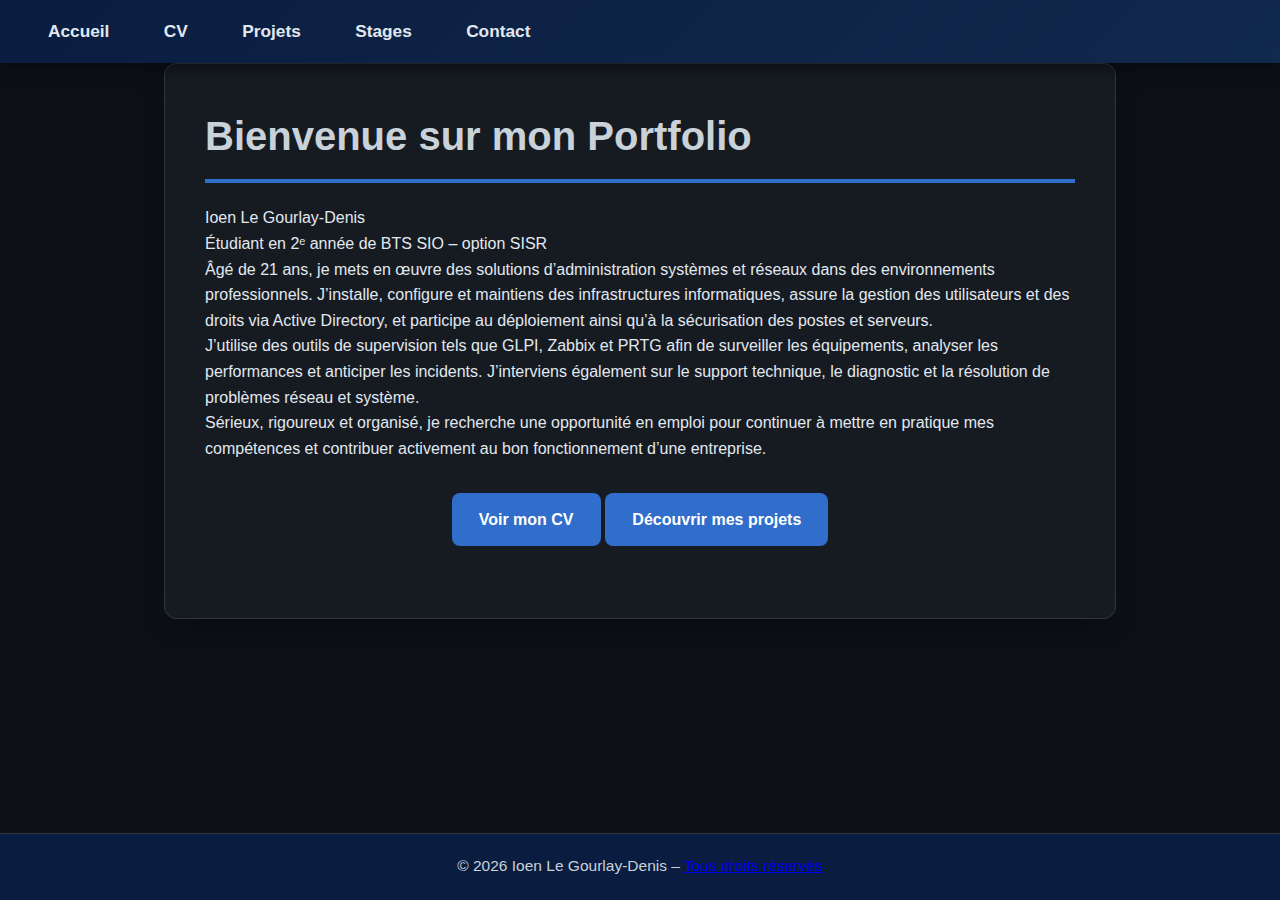
<file: index.html>
<!DOCTYPE html>
<html lang="fr">
<head>
    <meta charset="UTF-8">
    <meta name="viewport" content="width=device-width, initial-scale=1.0">
    <title>Portfolio - Ioen Le Gourlay-Denis</title>
    <link rel="stylesheet" href="styles.css">
</head>
<body>
    <header>
        <!-- Pas de flèche sur la page d'accueil -->
        <nav>
            <ul>
                <li><a href="index.html">Accueil</a></li>
                <li><a href="cv.html">CV</a></li>
                <li><a href="projets.html">Projets</a></li>
                <li><a href="stages.html">Stages</a></li>
                <li><a href="contact.html">Contact</a></li>
            </ul>
        </nav>
    </header>

    <main>
        <section id="accueil">
            <h1>Bienvenue sur mon Portfolio</h1>
            <p>Ioen Le Gourlay-Denis</p>
			<p>Étudiant en 2ᵉ année de BTS SIO – option SISR</p>
            <p>Âgé de 21 ans, je mets en œuvre des solutions d’administration systèmes et réseaux dans des environnements professionnels. J’installe, configure et maintiens des infrastructures informatiques, assure la gestion des utilisateurs et des droits via Active Directory, et participe au déploiement ainsi qu’à la sécurisation des postes et serveurs.</p>
			<p>J’utilise des outils de supervision tels que GLPI, Zabbix et PRTG afin de surveiller les équipements, analyser les performances et anticiper les incidents. J’interviens également sur le support technique, le diagnostic et la résolution de problèmes réseau et système.</p>
			<p>Sérieux, rigoureux et organisé, je recherche une opportunité en emploi pour continuer à mettre en pratique mes compétences et contribuer activement au bon fonctionnement d’une entreprise.</p>

            <div class="btn-group">
                <a href="cv.html" class="btn">Voir mon CV</a>
                <a href="projets.html" class="btn">Découvrir mes projets</a>
            </div>
        </section>
    </main>

    <footer>
		<p>© 2026 Ioen Le Gourlay-Denis – <a href="mentions-legales.html">Tous droits réservés</a></p>
	</footer>
</body>
</html>
</file>
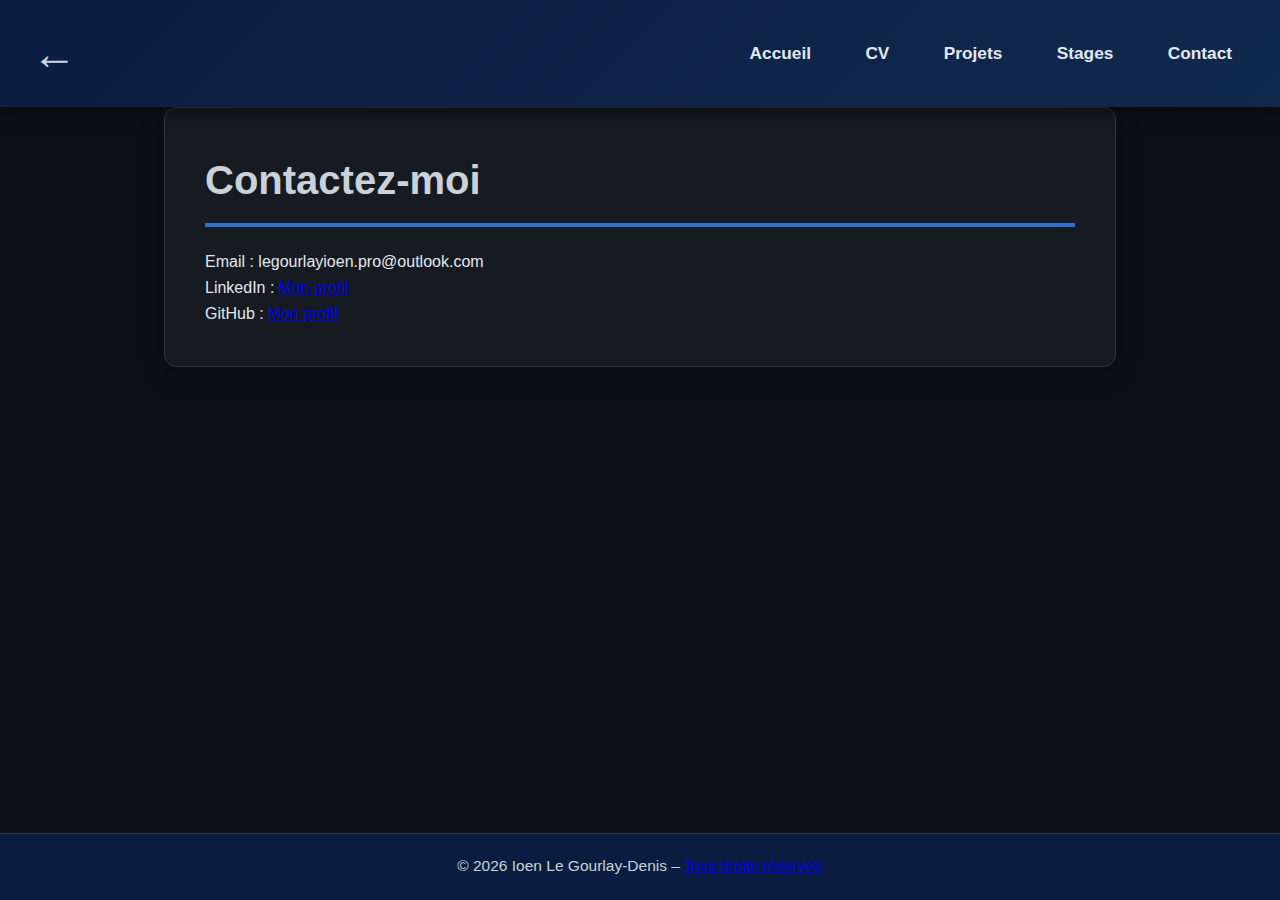
<file: contact.html>
<!DOCTYPE html>
<html lang="fr">
<head>
    <meta charset="UTF-8">
    <meta name="viewport" content="width=device-width, initial-scale=1.0">
    <title>Contact - Ioen Le Gourlay-Denis</title>
    <link rel="stylesheet" href="styles.css">
</head>
<body>
    <header>
		<a href="javascript:history.back()" class="back-arrow" title="Retour à la page précédente">←</a>
		<nav>
			<ul>
				<li><a href="index.html">Accueil</a></li>
				<li><a href="cv.html">CV</a></li>
				<li><a href="projets.html">Projets</a></li>
				<li><a href="stages.html">Stages</a></li>
				<li><a href="contact.html">Contact</a></li>
			</ul>
		</nav>
	</header>
    <main>
        <section id="contact">
            <h1>Contactez-moi</h1>
            <p>Email : legourlayioen.pro@outlook.com</p>
            <p>LinkedIn : <a href="https://www.linkedin.com/feed/">Mon profil</a> </p>
			<p>GitHub : <a href="https://github.com/IoenLGD">Mon profil</a> </p>
        </section>
    </main>
    <footer>
		<p>© 2026 Ioen Le Gourlay-Denis – <a href="mentions-legales.html">Tous droits réservés</a></p>
	</footer>
</body>
</html>
</file>
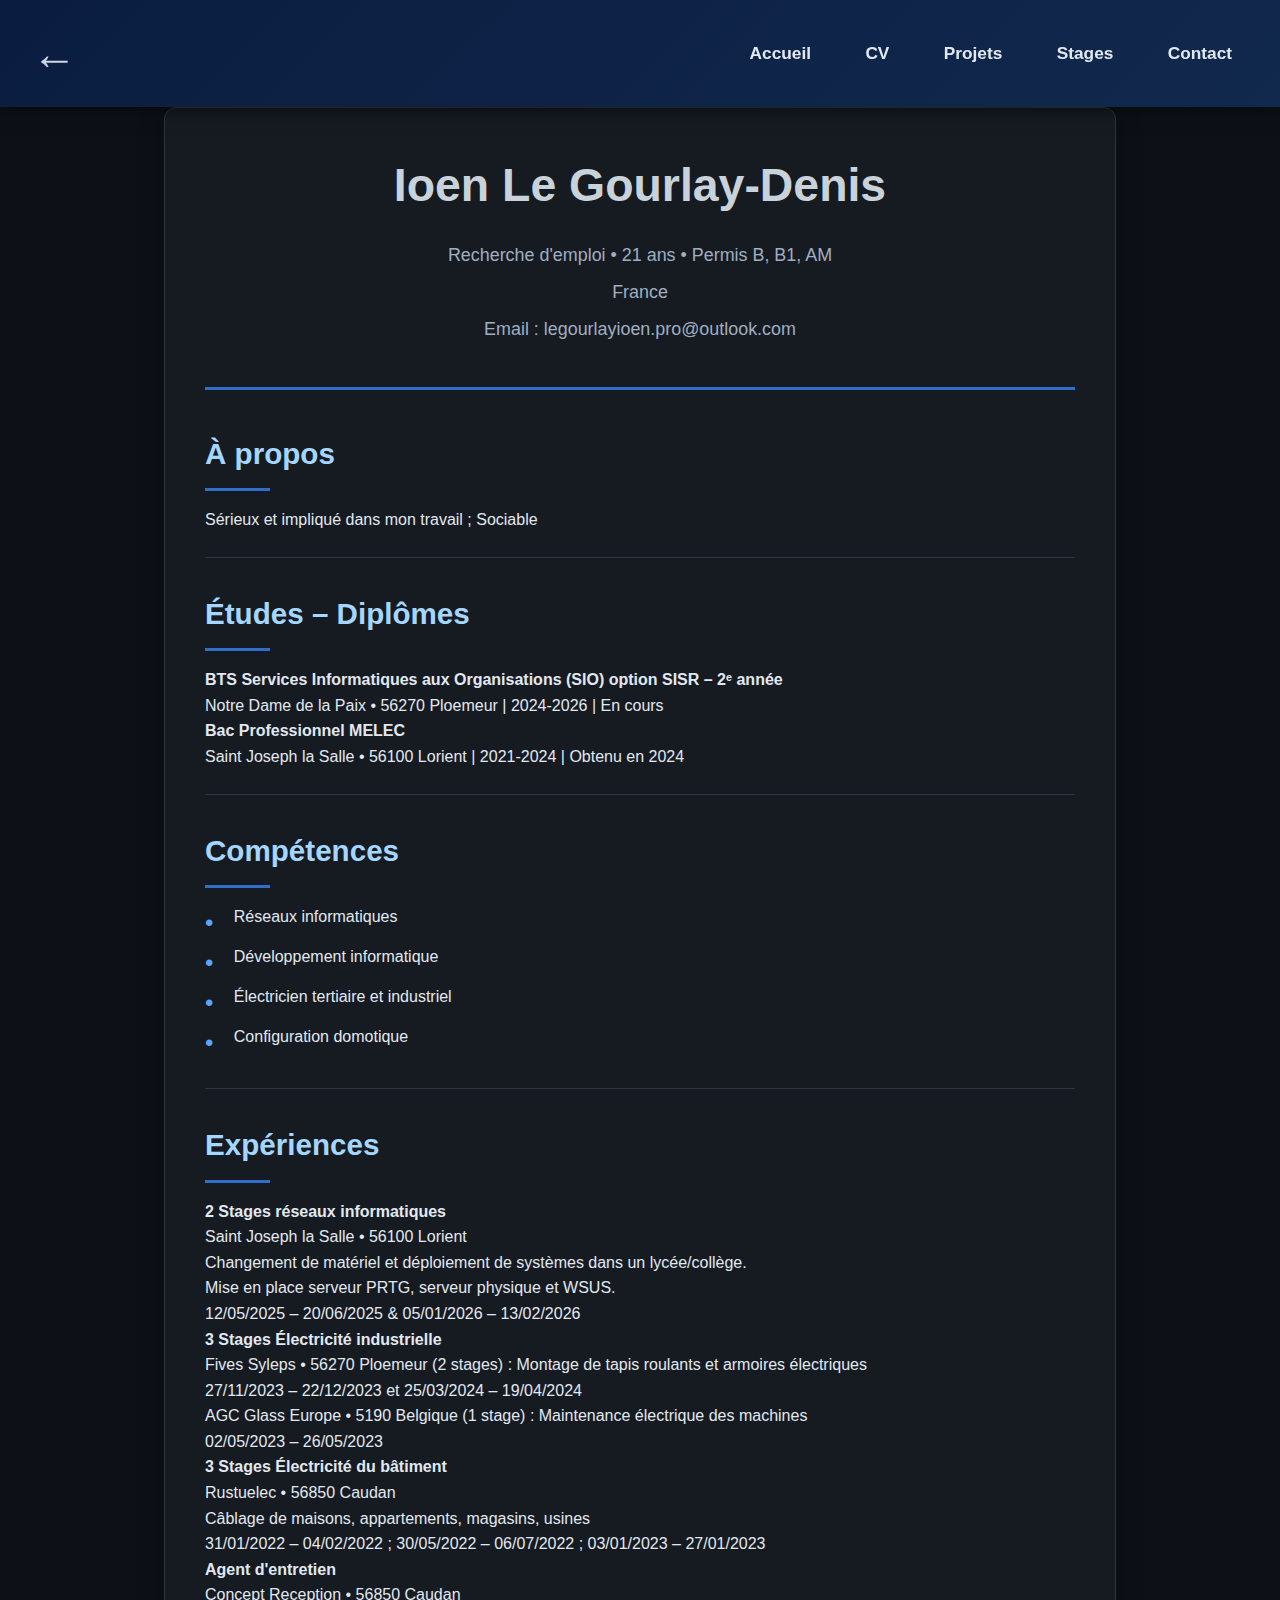
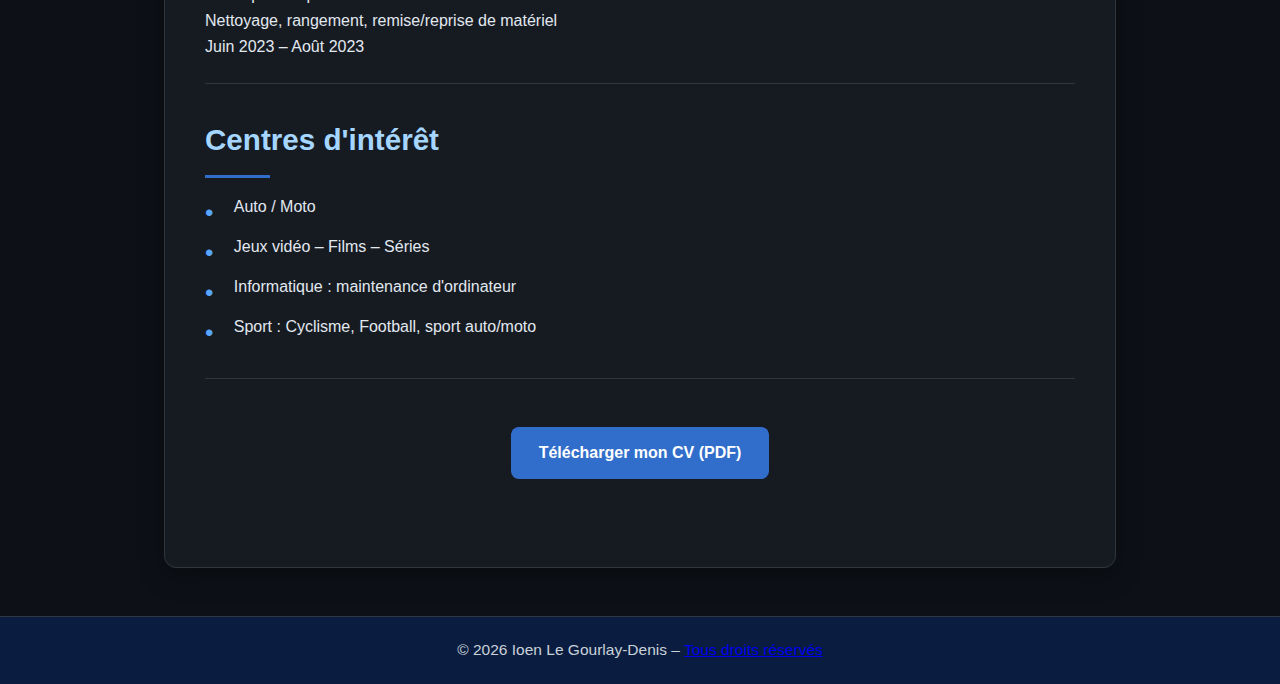
<file: cv.html>
<!DOCTYPE html>
<html lang="fr">
<head>
    <meta charset="UTF-8">
    <meta name="viewport" content="width=device-width, initial-scale=1.0">
    <title>CV - Ioen Le Gourlay-Denis</title>
    <link rel="stylesheet" href="styles.css">
</head>
<body>
    <header>
        <a href="javascript:history.back()" class="back-arrow" title="Retour à la page précédente">←</a>
        <nav>
            <ul>
                <li><a href="index.html">Accueil</a></li>
                <li><a href="cv.html">CV</a></li>
                <li><a href="projets.html">Projets</a></li>
                <li><a href="stages.html">Stages</a></li>
                <li><a href="contact.html">Contact</a></li>
            </ul>
        </nav>
    </header>

    <main>
        <section id="cv">
            <div class="cv-header">
                <h1>Ioen Le Gourlay-Denis</h1>
                <p>Recherche d'emploi • 21 ans • Permis B, B1, AM</p>
                <p>France</p>
                <p>Email : legourlayioen.pro@outlook.com</p>
            </div>

            <div class="cv-block">
                <h2>À propos</h2>
                <p>Sérieux et impliqué dans mon travail ; Sociable</p>
            </div>

            <div class="cv-block">
                <h2>Études – Diplômes</h2>
                <p><strong>BTS Services Informatiques aux Organisations (SIO) option SISR – 2ᵉ année</strong><br>
                Notre Dame de la Paix • 56270 Ploemeur | 2024-2026 | En cours</p>
                <p><strong>Bac Professionnel MELEC</strong><br>
                Saint Joseph la Salle • 56100 Lorient | 2021-2024 | Obtenu en 2024</p>
            </div>

            <div class="cv-block">
                <h2>Compétences</h2>
                <ul>
                    <li>Réseaux informatiques</li>
                    <li>Développement informatique</li>
                    <li>Électricien tertiaire et industriel</li>
                    <li>Configuration domotique</li>
                </ul>
            </div>

            <div class="cv-block">
                <h2>Expériences</h2>
                <p><strong>2 Stages réseaux informatiques</strong><br>
                Saint Joseph la Salle • 56100 Lorient<br>
                Changement de matériel et déploiement de systèmes dans un lycée/collège.<br>
                Mise en place serveur PRTG, serveur physique et WSUS.<br>
                12/05/2025 – 20/06/2025 & 05/01/2026 – 13/02/2026</p>

                <p><strong>3 Stages Électricité industrielle</strong><br>
                Fives Syleps • 56270 Ploemeur (2 stages) : Montage de tapis roulants et armoires électriques<br>
                27/11/2023 – 22/12/2023 et 25/03/2024 – 19/04/2024<br>
                AGC Glass Europe • 5190 Belgique (1 stage) : Maintenance électrique des machines<br>
                02/05/2023 – 26/05/2023</p>

                <p><strong>3 Stages Électricité du bâtiment</strong><br>
                Rustuelec • 56850 Caudan<br>
                Câblage de maisons, appartements, magasins, usines<br>
                31/01/2022 – 04/02/2022 ; 30/05/2022 – 06/07/2022 ; 03/01/2023 – 27/01/2023</p>

                <p><strong>Agent d'entretien</strong><br>
                Concept Reception • 56850 Caudan<br>
                Nettoyage, rangement, remise/reprise de matériel<br>
                Juin 2023 – Août 2023</p>
            </div>

            <div class="cv-block">
                <h2>Centres d'intérêt</h2>
                <ul>
                    <li>Auto / Moto</li>
                    <li>Jeux vidéo – Films – Séries</li>
                    <li>Informatique : maintenance d'ordinateur</li>
                    <li>Sport : Cyclisme, Football, sport auto/moto</li>
                </ul>
            </div>

			<div style="text-align: center; margin: 3rem 0;">
				<a href="./cv_hellocv.pdf" download class="btn">Télécharger mon CV (PDF)</a>
			</div>
        </section>
    </main>

    <footer>
		<p>© 2026 Ioen Le Gourlay-Denis – <a href="mentions-legales.html">Tous droits réservés</a></p>
	</footer>
</body>

</html>
</file>
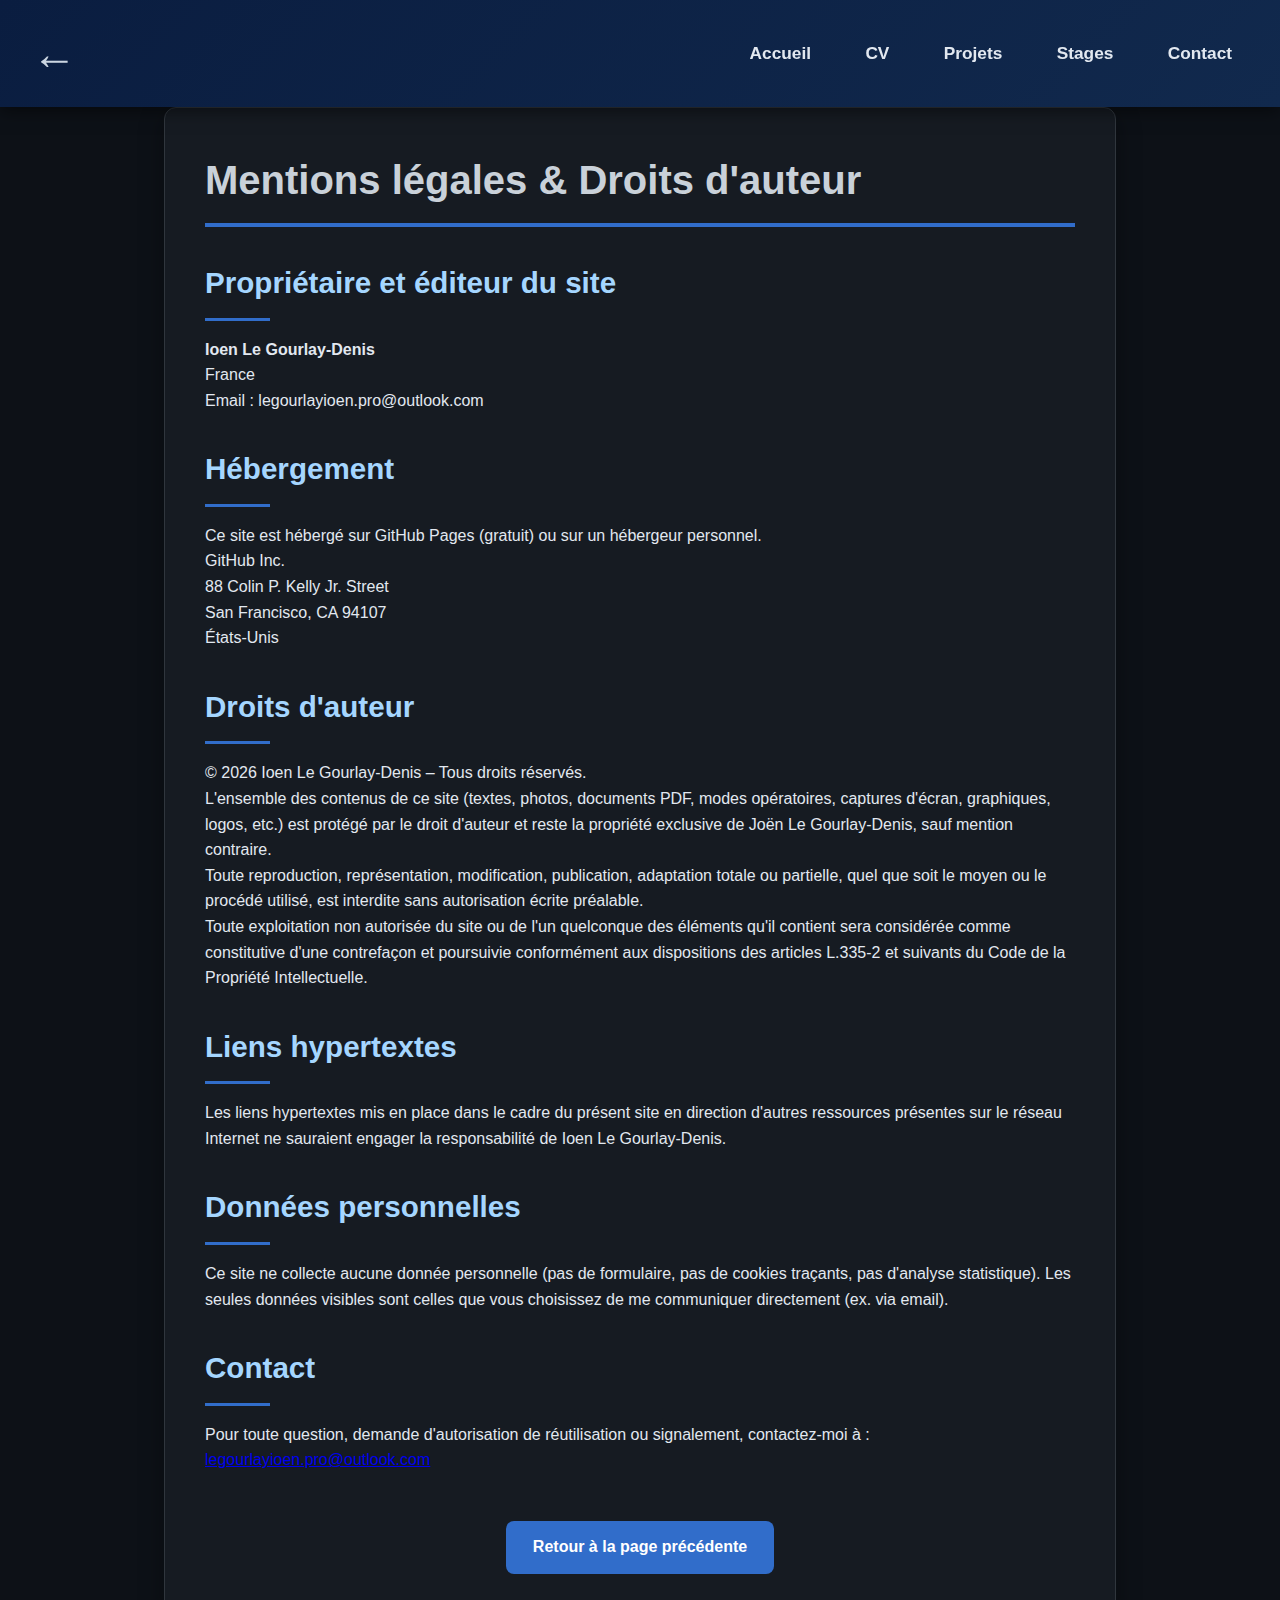
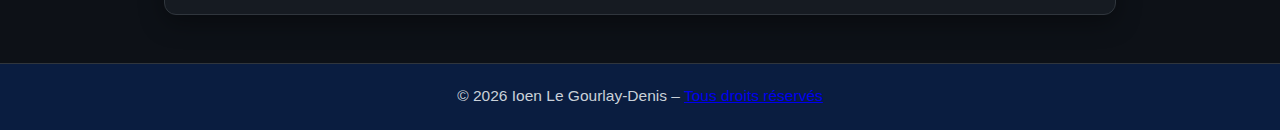
<file: mentions-legales.html>
<!DOCTYPE html>
<html lang="fr">
<head>
    <meta charset="UTF-8">
    <meta name="viewport" content="width=device-width, initial-scale=1.0">
    <title>Mentions légales - Ioen Le Gourlay-Denis</title>
    <link rel="stylesheet" href="styles.css">
</head>
<body>
    <header>
        <a href="javascript:history.back()" class="back-arrow" title="Retour à la page précédente">←</a>
        <nav>
            <ul>
                <li><a href="index.html">Accueil</a></li>
                <li><a href="cv.html">CV</a></li>
                <li><a href="projets.html">Projets</a></li>
                <li><a href="stages.html">Stages</a></li>
                <li><a href="contact.html">Contact</a></li>
            </ul>
        </nav>
    </header>

    <main>
        <section id="mentions">
            <h1>Mentions légales & Droits d'auteur</h1>

            <h2>Propriétaire et éditeur du site</h2>
            <p>
                <strong>Ioen Le Gourlay-Denis</strong><br>
                France<br>
                Email : legourlayioen.pro@outlook.com<br>
            </p>

            <h2>Hébergement</h2>
            <p>
                Ce site est hébergé sur GitHub Pages (gratuit) ou sur un hébergeur personnel.<br>
                GitHub Inc.<br>
                88 Colin P. Kelly Jr. Street<br>
                San Francisco, CA 94107<br>
                États-Unis
            </p>

            <h2>Droits d'auteur</h2>
            <p>
                © 2026 Ioen Le Gourlay-Denis – Tous droits réservés.
            </p>
            <p>
                L'ensemble des contenus de ce site (textes, photos, documents PDF, modes opératoires, captures d'écran, graphiques, logos, etc.) est protégé par le droit d'auteur et reste la propriété exclusive de Joën Le Gourlay-Denis, sauf mention contraire.
            </p>
            <p>
                Toute reproduction, représentation, modification, publication, adaptation totale ou partielle, quel que soit le moyen ou le procédé utilisé, est interdite sans autorisation écrite préalable.
            </p>
            <p>
                Toute exploitation non autorisée du site ou de l'un quelconque des éléments qu'il contient sera considérée comme constitutive d'une contrefaçon et poursuivie conformément aux dispositions des articles L.335-2 et suivants du Code de la Propriété Intellectuelle.
            </p>

            <h2>Liens hypertextes</h2>
            <p>
                Les liens hypertextes mis en place dans le cadre du présent site en direction d'autres ressources présentes sur le réseau Internet ne sauraient engager la responsabilité de Ioen Le Gourlay-Denis.
            </p>

            <h2>Données personnelles</h2>
            <p>
                Ce site ne collecte aucune donnée personnelle (pas de formulaire, pas de cookies traçants, pas d'analyse statistique).  
                Les seules données visibles sont celles que vous choisissez de me communiquer directement (ex. via email).
            </p>

            <h2>Contact</h2>
            <p>
                Pour toute question, demande d'autorisation de réutilisation ou signalement, contactez-moi à :  
                <a href="mailto:legourlayioen.pro@outlook.com">legourlayioen.pro@outlook.com</a>
            </p>

            <p style="text-align: center; margin-top: 3rem;">
                <a href="javascript:history.back()" class="btn">Retour à la page précédente</a>
            </p>
        </section>
    </main>

    <footer>
		<p>© 2026 Ioen Le Gourlay-Denis – <a href="mentions-legales.html">Tous droits réservés</a></p>
	</footer>
</body>

</html>
</file>
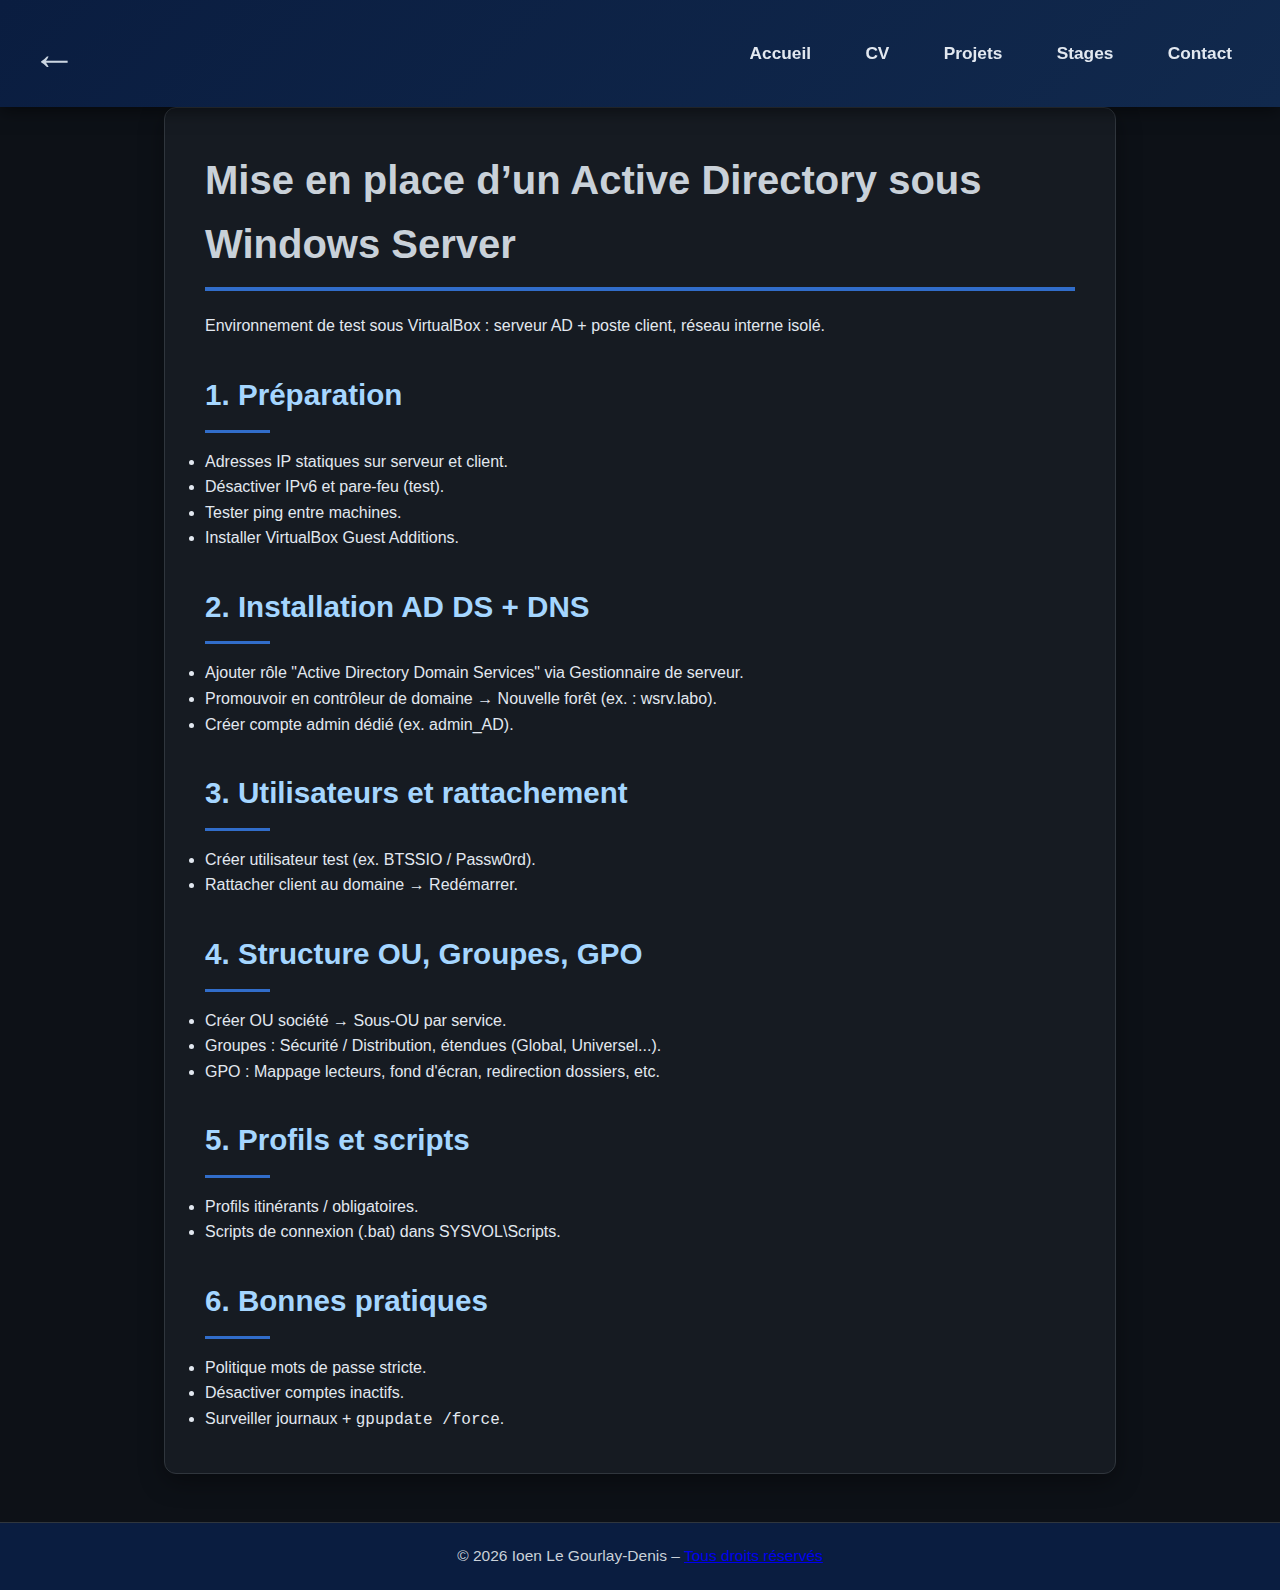
<file: projet-active-directory.html>
<!DOCTYPE html>
<html lang="fr">
<head>
    <meta charset="UTF-8">
    <meta name="viewport" content="width=device-width, initial-scale=1.0">
    <title>Active Directory - Ioen Le Gourlay-Denis</title>
    <link rel="stylesheet" href="styles.css">
</head>
<body>
    <header>
		<a href="javascript:history.back()" class="back-arrow" title="Retour à la page précédente">←</a>
		<nav>
			<ul>
				<li><a href="index.html">Accueil</a></li>
				<li><a href="cv.html">CV</a></li>
				<li><a href="projets.html">Projets</a></li>
				<li><a href="stages.html">Stages</a></li>
				<li><a href="contact.html">Contact</a></li>
			</ul>
		</nav>
	</header>
    <main>
        <section id="projet">
            <h1>Mise en place d’un Active Directory sous Windows Server</h1>
            <p>Environnement de test sous VirtualBox : serveur AD + poste client, réseau interne isolé.</p>
            
            <h2>1. Préparation</h2>
            <ul>
                <li>Adresses IP statiques sur serveur et client.</li>
                <li>Désactiver IPv6 et pare-feu (test).</li>
                <li>Tester ping entre machines.</li>
                <li>Installer VirtualBox Guest Additions.</li>
            </ul>
            
            <h2>2. Installation AD DS + DNS</h2>
            <ul>
                <li>Ajouter rôle "Active Directory Domain Services" via Gestionnaire de serveur.</li>
                <li>Promouvoir en contrôleur de domaine → Nouvelle forêt (ex. : wsrv.labo).</li>
                <li>Créer compte admin dédié (ex. admin_AD).</li>
            </ul>
            
            <h2>3. Utilisateurs et rattachement</h2>
            <ul>
                <li>Créer utilisateur test (ex. BTSSIO / Passw0rd).</li>
                <li>Rattacher client au domaine → Redémarrer.</li>
            </ul>
            
            <h2>4. Structure OU, Groupes, GPO</h2>
            <ul>
                <li>Créer OU société → Sous-OU par service.</li>
                <li>Groupes : Sécurité / Distribution, étendues (Global, Universel...).</li>
                <li>GPO : Mappage lecteurs, fond d'écran, redirection dossiers, etc.</li>
            </ul>
            
            <h2>5. Profils et scripts</h2>
            <ul>
                <li>Profils itinérants / obligatoires.</li>
                <li>Scripts de connexion (.bat) dans SYSVOL\Scripts.</li>
            </ul>
            
            <h2>6. Bonnes pratiques</h2>
            <ul>
                <li>Politique mots de passe stricte.</li>
                <li>Désactiver comptes inactifs.</li>
                <li>Surveiller journaux + <code>gpupdate /force</code>.</li>
            </ul>
            
            <!-- Ajoute tes nombreuses captures ici -->
        </section>
    </main>
    <footer>
		<p>© 2026 Ioen Le Gourlay-Denis – <a href="mentions-legales.html">Tous droits réservés</a></p>
	</footer>
</body>
</html>
</file>
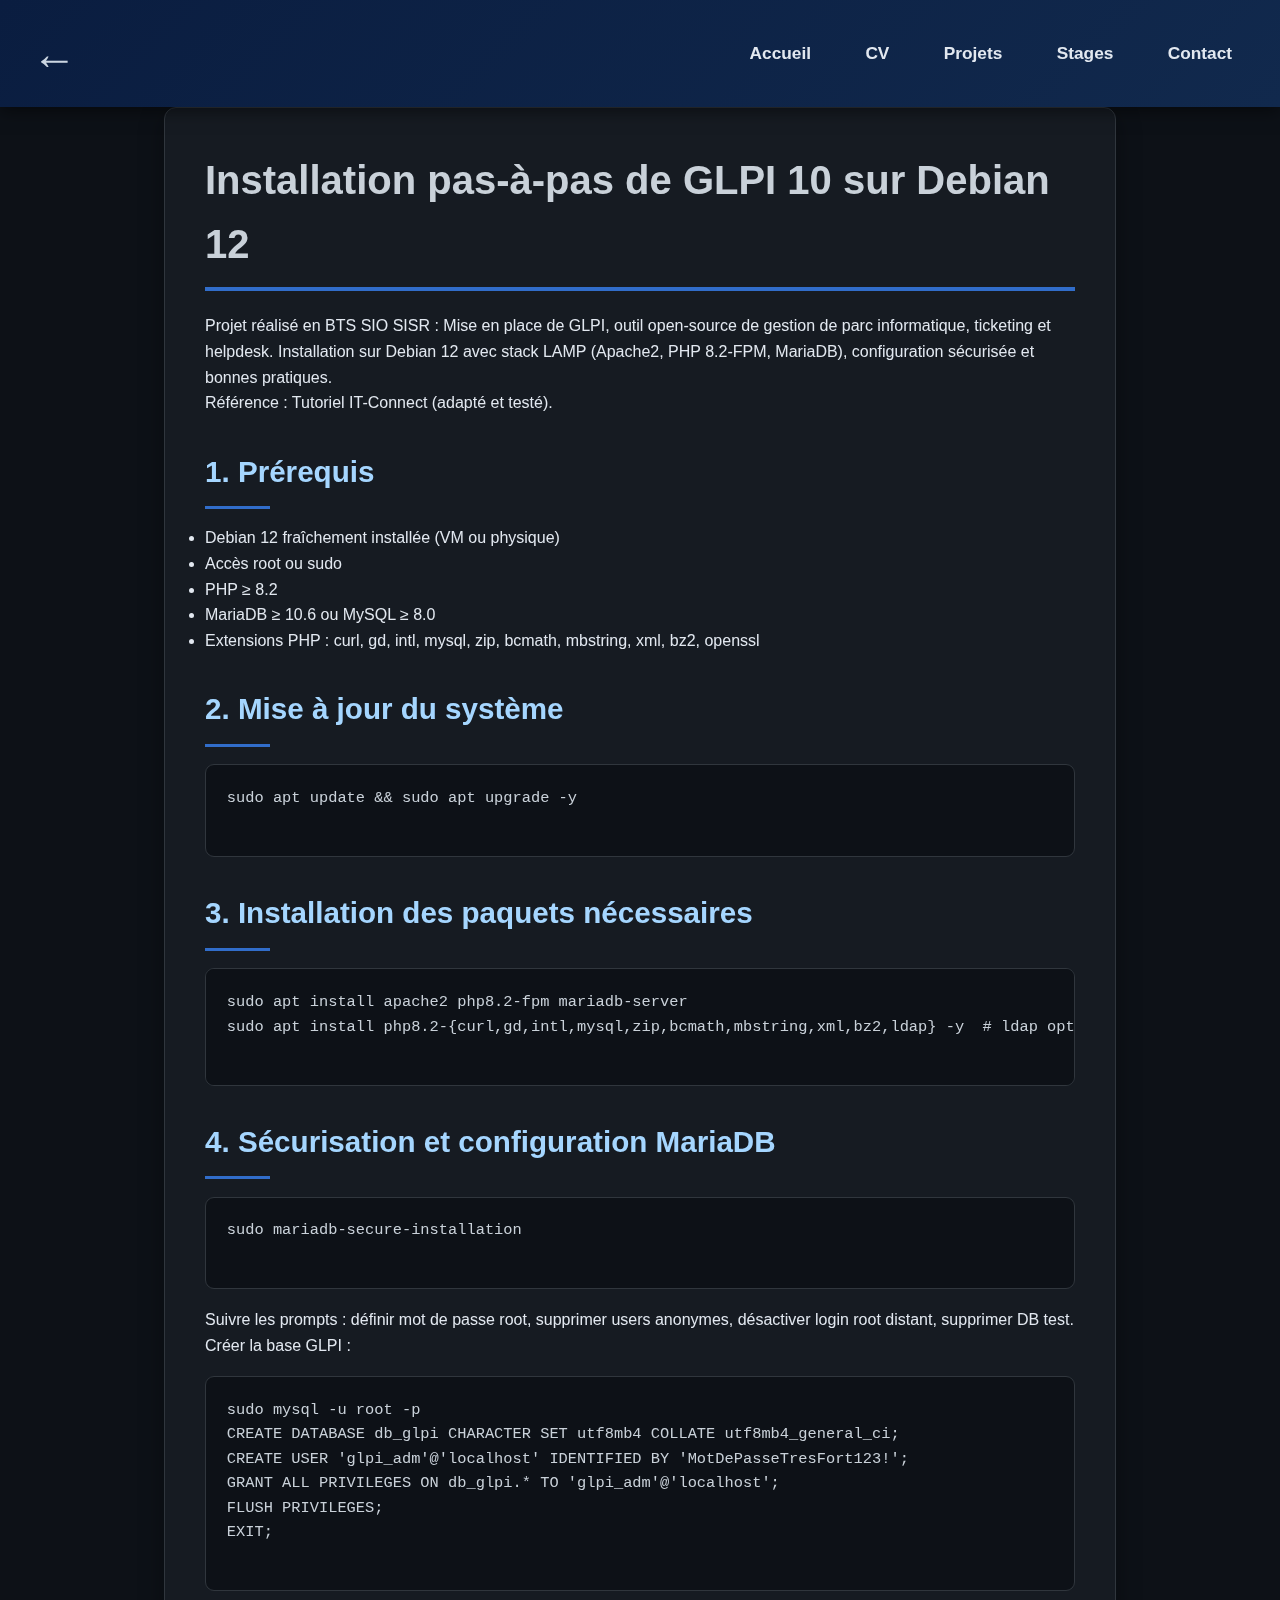
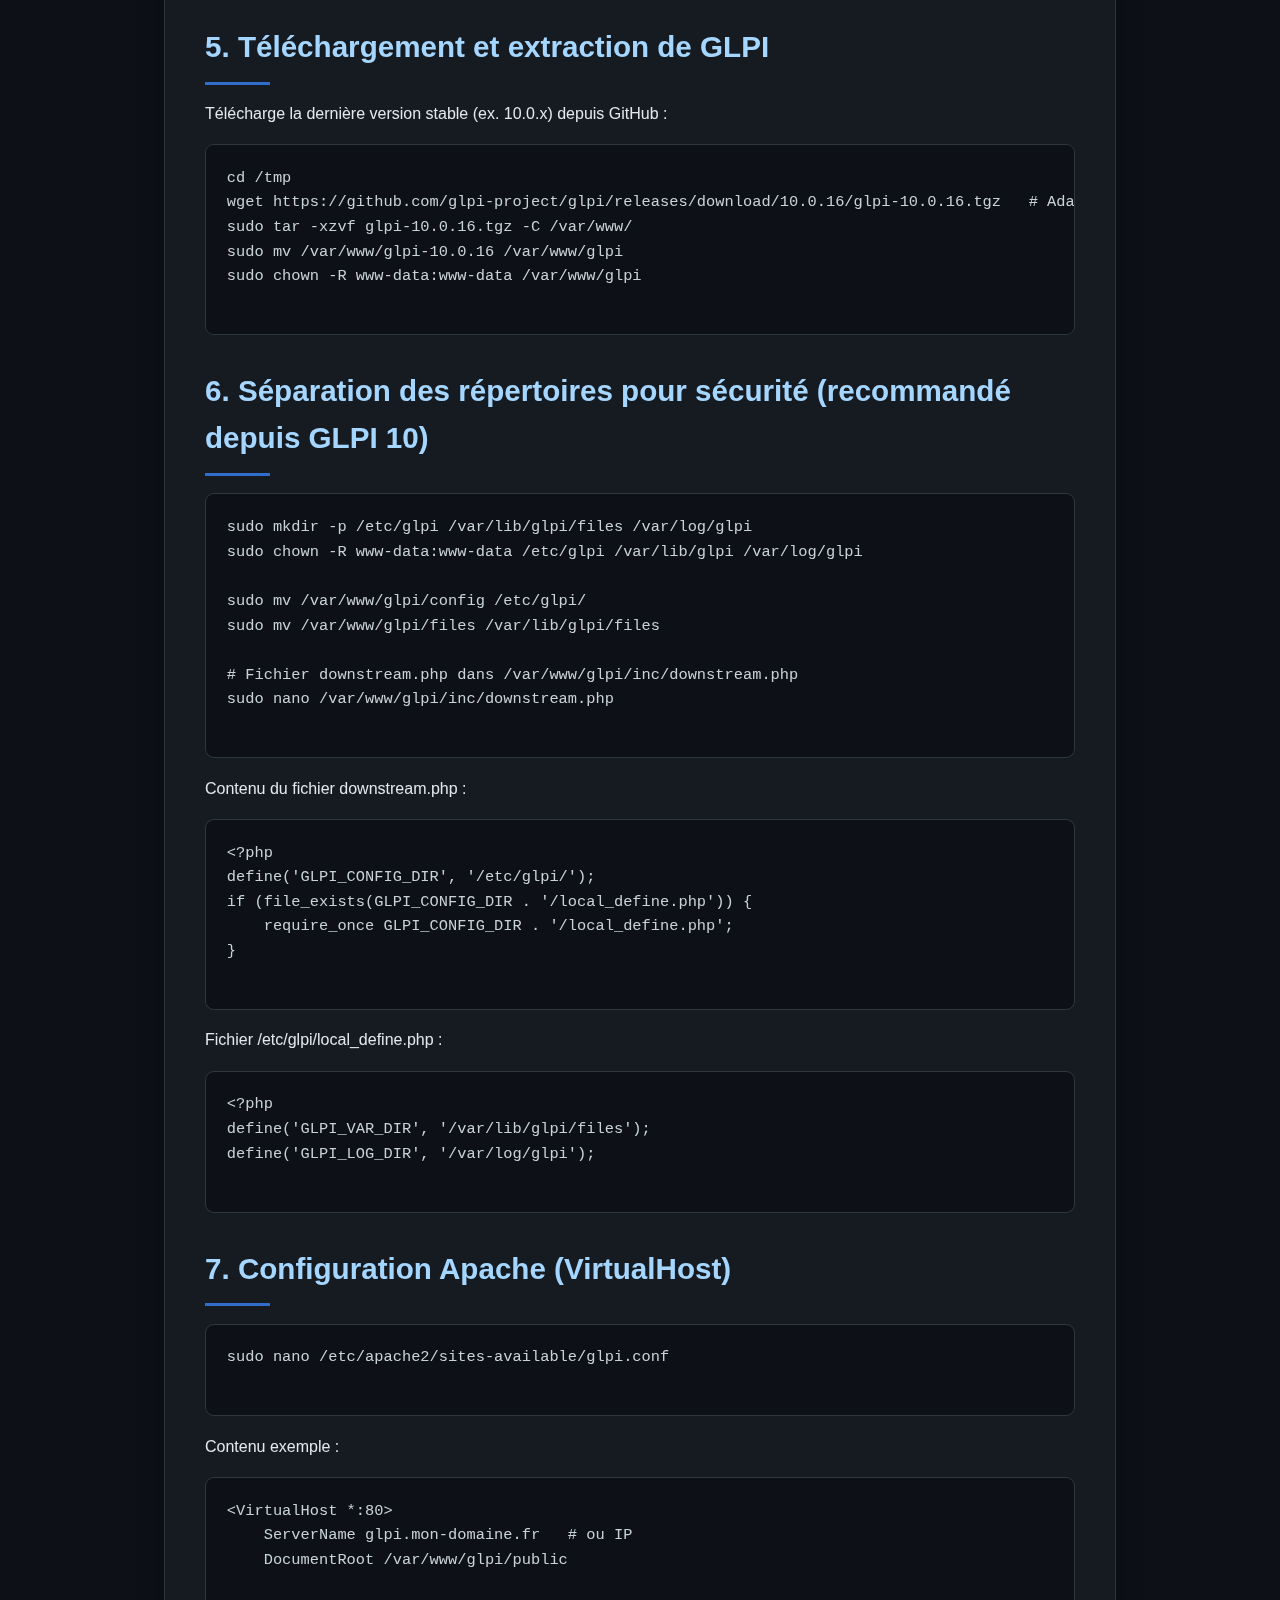
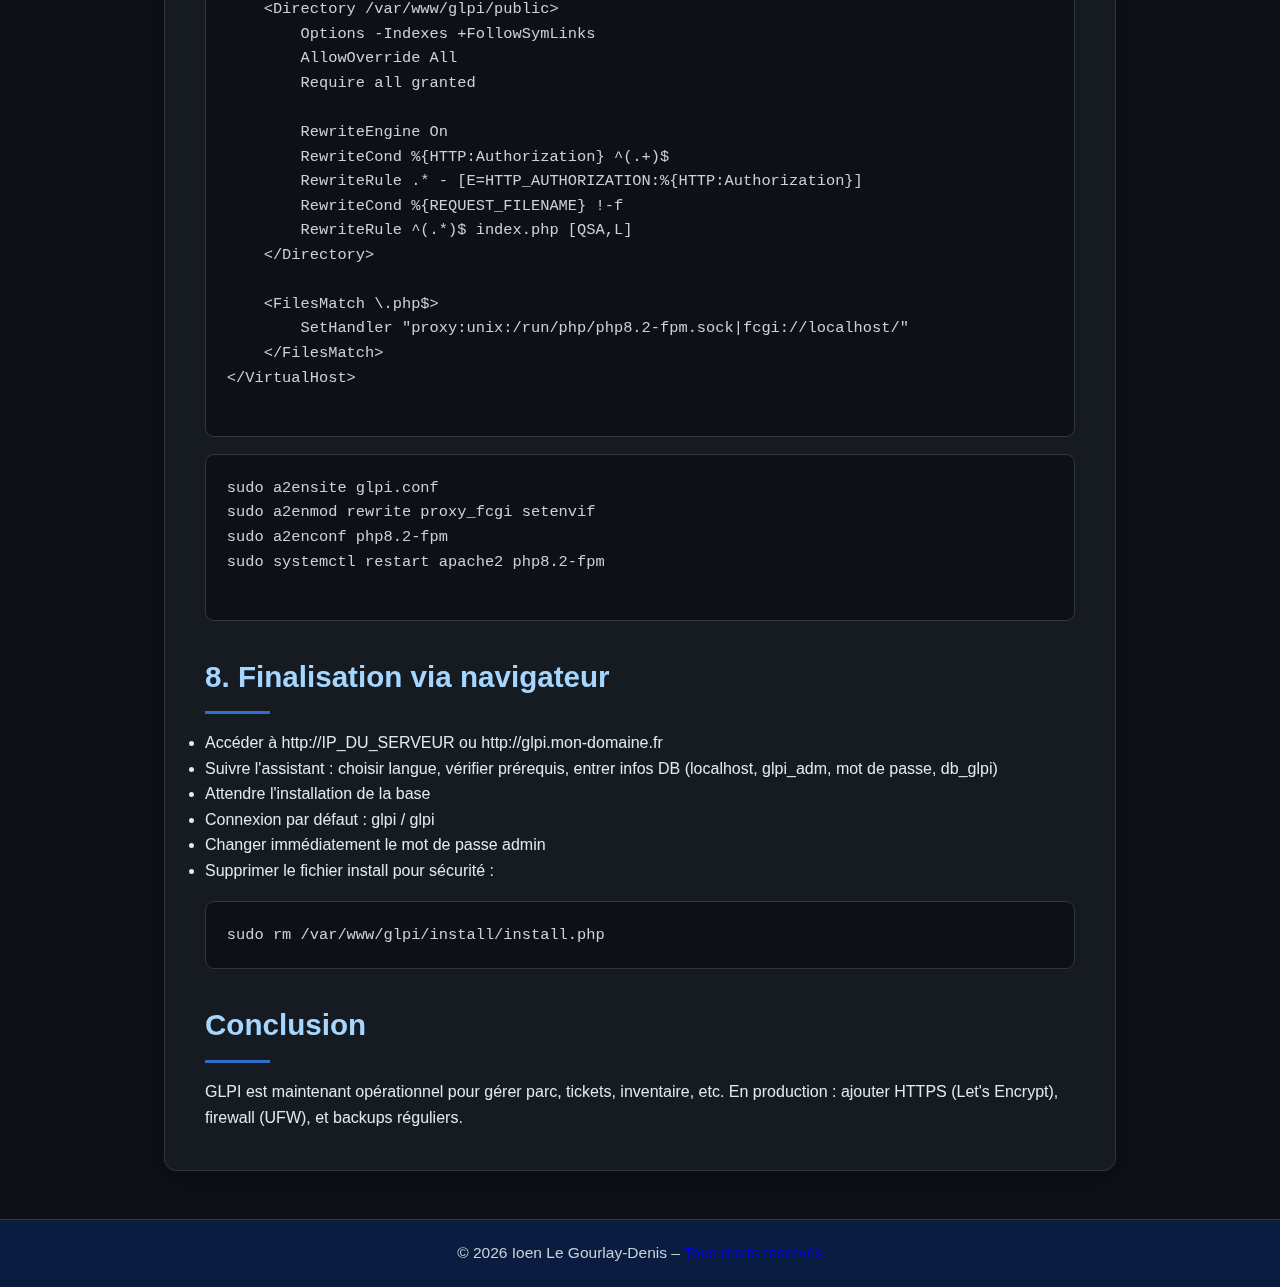
<file: projet-glpi.html>
<!DOCTYPE html>
<html lang="fr">
<head>
    <meta charset="UTF-8">
    <meta name="viewport" content="width=device-width, initial-scale=1.0">
    <title>GLPI - Installation sur Debian 12 - Ioen Le Gourlay-Denis</title>
    <link rel="stylesheet" href="styles.css">
</head>
<body>
    <header>
		<a href="javascript:history.back()" class="back-arrow" title="Retour à la page précédente">←</a>
		<nav>
			<ul>
				<li><a href="index.html">Accueil</a></li>
				<li><a href="cv.html">CV</a></li>
				<li><a href="projets.html">Projets</a></li>
				<li><a href="stages.html">Stages</a></li>
				<li><a href="contact.html">Contact</a></li>
			</ul>
		</nav>
	</header>
    <main>
        <section id="projet">
            <h1>Installation pas-à-pas de GLPI 10 sur Debian 12</h1>
            <p>Projet réalisé en BTS SIO SISR : Mise en place de GLPI, outil open-source de gestion de parc informatique, ticketing et helpdesk. Installation sur Debian 12 avec stack LAMP (Apache2, PHP 8.2-FPM, MariaDB), configuration sécurisée et bonnes pratiques.</p>
            <p>Référence : Tutoriel IT-Connect (adapté et testé).</p>

            <h2>1. Prérequis</h2>
            <ul>
                <li>Debian 12 fraîchement installée (VM ou physique)</li>
                <li>Accès root ou sudo</li>
                <li>PHP ≥ 8.2</li>
                <li>MariaDB ≥ 10.6 ou MySQL ≥ 8.0</li>
                <li>Extensions PHP : curl, gd, intl, mysql, zip, bcmath, mbstring, xml, bz2, openssl</li>
            </ul>

            <h2>2. Mise à jour du système</h2>
            <pre>
sudo apt update && sudo apt upgrade -y
            </pre>

            <h2>3. Installation des paquets nécessaires</h2>
            <pre>
sudo apt install apache2 php8.2-fpm mariadb-server
sudo apt install php8.2-{curl,gd,intl,mysql,zip,bcmath,mbstring,xml,bz2,ldap} -y  # ldap optionnel
            </pre>

            <h2>4. Sécurisation et configuration MariaDB</h2>
            <pre>
sudo mariadb-secure-installation
            </pre>
            <p>Suivre les prompts : définir mot de passe root, supprimer users anonymes, désactiver login root distant, supprimer DB test.</p>
            <p>Créer la base GLPI :</p>
            <pre>
sudo mysql -u root -p
CREATE DATABASE db_glpi CHARACTER SET utf8mb4 COLLATE utf8mb4_general_ci;
CREATE USER 'glpi_adm'@'localhost' IDENTIFIED BY 'MotDePasseTresFort123!';
GRANT ALL PRIVILEGES ON db_glpi.* TO 'glpi_adm'@'localhost';
FLUSH PRIVILEGES;
EXIT;
            </pre>

            <h2>5. Téléchargement et extraction de GLPI</h2>
            <p>Télécharge la dernière version stable (ex. 10.0.x) depuis GitHub :</p>
            <pre>
cd /tmp
wget https://github.com/glpi-project/glpi/releases/download/10.0.16/glpi-10.0.16.tgz   # Adapter la version si besoin
sudo tar -xzvf glpi-10.0.16.tgz -C /var/www/
sudo mv /var/www/glpi-10.0.16 /var/www/glpi
sudo chown -R www-data:www-data /var/www/glpi
            </pre>

            <h2>6. Séparation des répertoires pour sécurité (recommandé depuis GLPI 10)</h2>
            <pre>
sudo mkdir -p /etc/glpi /var/lib/glpi/files /var/log/glpi
sudo chown -R www-data:www-data /etc/glpi /var/lib/glpi /var/log/glpi

sudo mv /var/www/glpi/config /etc/glpi/
sudo mv /var/www/glpi/files /var/lib/glpi/files

# Fichier downstream.php dans /var/www/glpi/inc/downstream.php
sudo nano /var/www/glpi/inc/downstream.php
            </pre>
            <p>Contenu du fichier downstream.php :</p>
            <pre>
&lt;?php
define('GLPI_CONFIG_DIR', '/etc/glpi/');
if (file_exists(GLPI_CONFIG_DIR . '/local_define.php')) {
    require_once GLPI_CONFIG_DIR . '/local_define.php';
}
            </pre>
            <p>Fichier /etc/glpi/local_define.php :</p>
            <pre>
&lt;?php
define('GLPI_VAR_DIR', '/var/lib/glpi/files');
define('GLPI_LOG_DIR', '/var/log/glpi');
            </pre>

            <h2>7. Configuration Apache (VirtualHost)</h2>
            <pre>
sudo nano /etc/apache2/sites-available/glpi.conf
            </pre>
            <p>Contenu exemple :</p>
            <pre>
&lt;VirtualHost *:80>
    ServerName glpi.mon-domaine.fr   # ou IP
    DocumentRoot /var/www/glpi/public

    &lt;Directory /var/www/glpi/public>
        Options -Indexes +FollowSymLinks
        AllowOverride All
        Require all granted

        RewriteEngine On
        RewriteCond %{HTTP:Authorization} ^(.+)$
        RewriteRule .* - [E=HTTP_AUTHORIZATION:%{HTTP:Authorization}]
        RewriteCond %{REQUEST_FILENAME} !-f
        RewriteRule ^(.*)$ index.php [QSA,L]
    &lt;/Directory>

    &lt;FilesMatch \.php$>
        SetHandler "proxy:unix:/run/php/php8.2-fpm.sock|fcgi://localhost/"
    &lt;/FilesMatch>
&lt;/VirtualHost>
            </pre>
            <pre>
sudo a2ensite glpi.conf
sudo a2enmod rewrite proxy_fcgi setenvif
sudo a2enconf php8.2-fpm
sudo systemctl restart apache2 php8.2-fpm
            </pre>

            <h2>8. Finalisation via navigateur</h2>
            <ul>
                <li>Accéder à http://IP_DU_SERVEUR ou http://glpi.mon-domaine.fr</li>
                <li>Suivre l'assistant : choisir langue, vérifier prérequis, entrer infos DB (localhost, glpi_adm, mot de passe, db_glpi)</li>
                <li>Attendre l'installation de la base</li>
                <li>Connexion par défaut : glpi / glpi</li>
                <li>Changer immédiatement le mot de passe admin</li>
                <li>Supprimer le fichier install pour sécurité :
                    <pre>sudo rm /var/www/glpi/install/install.php</pre>
                </li>
            </ul>

            <h2>Conclusion</h2>
            <p>GLPI est maintenant opérationnel pour gérer parc, tickets, inventaire, etc. En production : ajouter HTTPS (Let's Encrypt), firewall (UFW), et backups réguliers.</p>

            <!-- Ajoute tes captures d'écran ici -->
            <!-- <img src="images/glpi-install-1.png" alt="Assistant installation GLPI"> -->
            <!-- <img src="images/glpi-login.png" alt="Interface GLPI"> -->
        </section>
    </main>
    <footer>
		<p>© 2026 Ioen Le Gourlay-Denis – <a href="mentions-legales.html">Tous droits réservés</a></p>
	</footer>
</body>
</html>
</file>
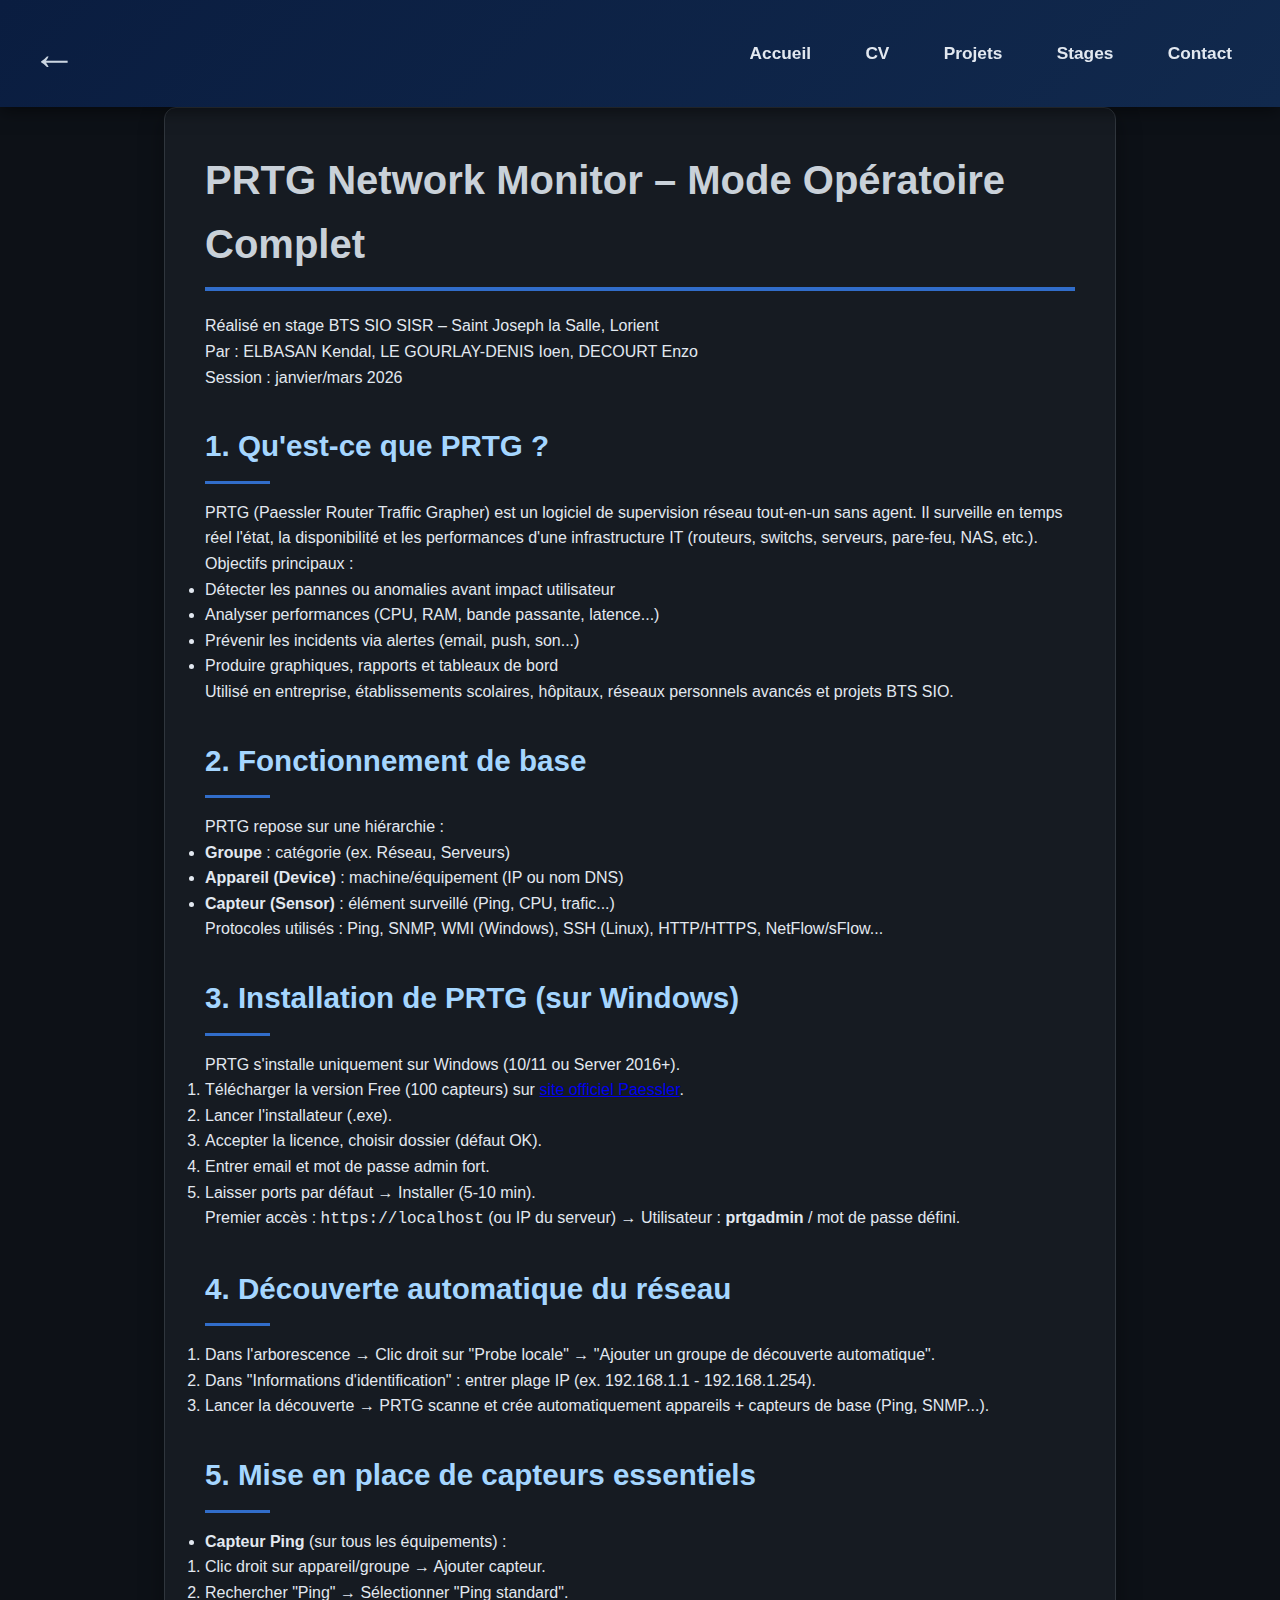
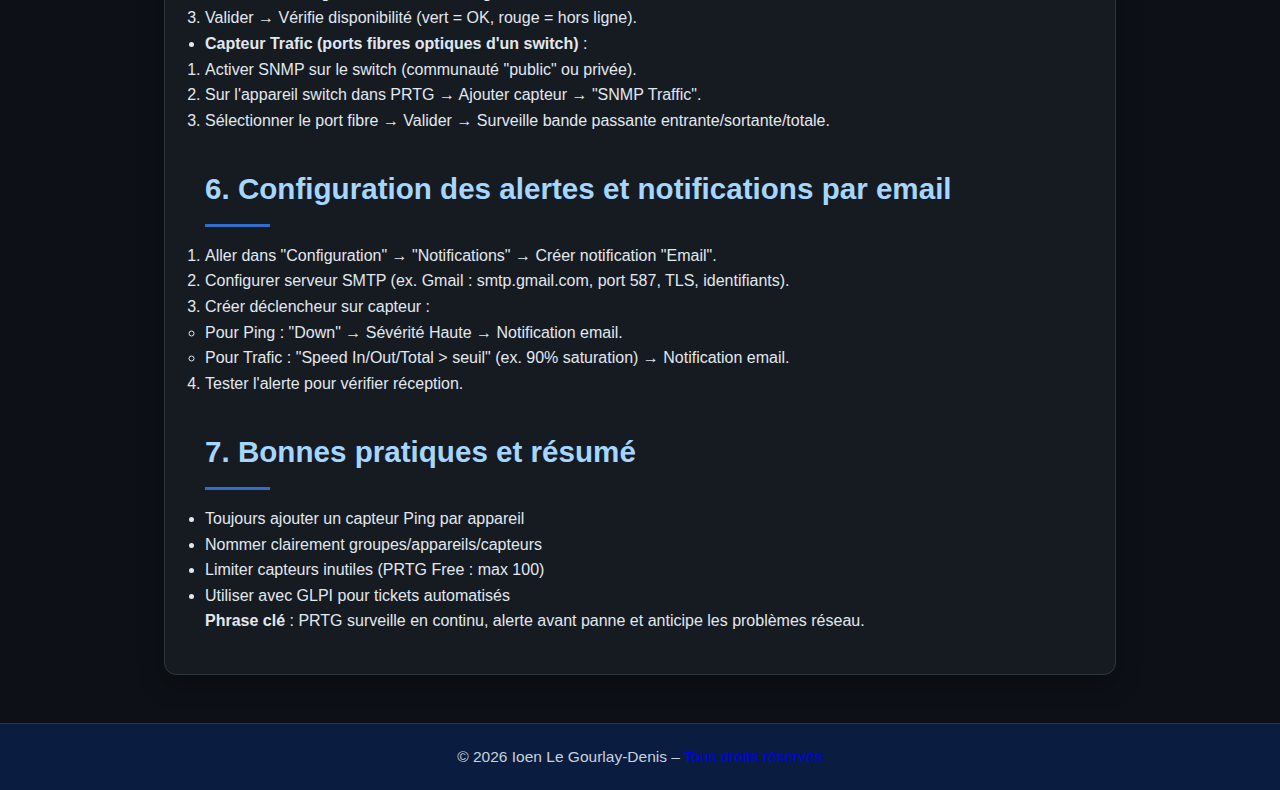
<file: projet-prtg.html>
<!DOCTYPE html>
<html lang="fr">
<head>
    <meta charset="UTF-8">
    <meta name="viewport" content="width=device-width, initial-scale=1.0">
    <title>PRTG Network Monitor - Ioen Le Gourlay-Denis</title>
    <link rel="stylesheet" href="styles.css">
</head>
<body>
    <header>
        <a href="javascript:history.back()" class="back-arrow" title="Retour à la page précédente">←</a>
        <nav>
            <ul>
                <li><a href="index.html">Accueil</a></li>
                <li><a href="cv.html">CV</a></li>
                <li><a href="projets.html">Projets</a></li>
                <li><a href="stages.html">Stages</a></li>
                <li><a href="contact.html">Contact</a></li>
            </ul>
        </nav>
    </header>

    <main>
        <section id="projet">
            <h1>PRTG Network Monitor – Mode Opératoire Complet</h1>
            <p class="meta">Réalisé en stage BTS SIO SISR – Saint Joseph la Salle, Lorient<br>
            Par : ELBASAN Kendal, LE GOURLAY-DENIS Ioen, DECOURT Enzo<br>
            Session : janvier/mars 2026</p>

            <h2>1. Qu'est-ce que PRTG ?</h2>
            <p>PRTG (Paessler Router Traffic Grapher) est un logiciel de supervision réseau tout-en-un sans agent. Il surveille en temps réel l'état, la disponibilité et les performances d'une infrastructure IT (routeurs, switchs, serveurs, pare-feu, NAS, etc.).</p>
            <p>Objectifs principaux :</p>
            <ul>
                <li>Détecter les pannes ou anomalies avant impact utilisateur</li>
                <li>Analyser performances (CPU, RAM, bande passante, latence...)</li>
                <li>Prévenir les incidents via alertes (email, push, son...)</li>
                <li>Produire graphiques, rapports et tableaux de bord</li>
            </ul>
            <p>Utilisé en entreprise, établissements scolaires, hôpitaux, réseaux personnels avancés et projets BTS SIO.</p>

            <h2>2. Fonctionnement de base</h2>
            <p>PRTG repose sur une hiérarchie :</p>
            <ul>
                <li><strong>Groupe</strong> : catégorie (ex. Réseau, Serveurs)</li>
                <li><strong>Appareil (Device)</strong> : machine/équipement (IP ou nom DNS)</li>
                <li><strong>Capteur (Sensor)</strong> : élément surveillé (Ping, CPU, trafic...)</li>
            </ul>
            <p>Protocoles utilisés : Ping, SNMP, WMI (Windows), SSH (Linux), HTTP/HTTPS, NetFlow/sFlow...</p>

            <h2>3. Installation de PRTG (sur Windows)</h2>
            <p>PRTG s'installe uniquement sur Windows (10/11 ou Server 2016+).</p>
            <ol>
                <li>Télécharger la version Free (100 capteurs) sur <a href="https://www.paessler.com/prtg/download">site officiel Paessler</a>.</li>
                <li>Lancer l'installateur (.exe).</li>
                <li>Accepter la licence, choisir dossier (défaut OK).</li>
                <li>Entrer email et mot de passe admin fort.</li>
                <li>Laisser ports par défaut → Installer (5-10 min).</li>
            </ol>
            <p>Premier accès : <code>https://localhost</code> (ou IP du serveur) → Utilisateur : <strong>prtgadmin</strong> / mot de passe défini.</p>

            <h2>4. Découverte automatique du réseau</h2>
            <ol>
                <li>Dans l'arborescence → Clic droit sur "Probe locale" → "Ajouter un groupe de découverte automatique".</li>
                <li>Dans "Informations d'identification" : entrer plage IP (ex. 192.168.1.1 - 192.168.1.254).</li>
                <li>Lancer la découverte → PRTG scanne et crée automatiquement appareils + capteurs de base (Ping, SNMP...).</li>
            </ol>

            <h2>5. Mise en place de capteurs essentiels</h2>
            <ul>
                <li><strong>Capteur Ping</strong> (sur tous les équipements) :
                    <ol>
                        <li>Clic droit sur appareil/groupe → Ajouter capteur.</li>
                        <li>Rechercher "Ping" → Sélectionner "Ping standard".</li>
                        <li>Valider → Vérifie disponibilité (vert = OK, rouge = hors ligne).</li>
                    </ol>
                </li>
                <li><strong>Capteur Trafic (ports fibres optiques d'un switch)</strong> :
                    <ol>
                        <li>Activer SNMP sur le switch (communauté "public" ou privée).</li>
                        <li>Sur l'appareil switch dans PRTG → Ajouter capteur → "SNMP Traffic".</li>
                        <li>Sélectionner le port fibre → Valider → Surveille bande passante entrante/sortante/totale.</li>
                    </ol>
                </li>
            </ul>

            <h2>6. Configuration des alertes et notifications par email</h2>
            <ol>
                <li>Aller dans "Configuration" → "Notifications" → Créer notification "Email".</li>
                <li>Configurer serveur SMTP (ex. Gmail : smtp.gmail.com, port 587, TLS, identifiants).</li>
                <li>Créer déclencheur sur capteur :
                    <ul>
                        <li>Pour Ping : "Down" → Sévérité Haute → Notification email.</li>
                        <li>Pour Trafic : "Speed In/Out/Total > seuil" (ex. 90% saturation) → Notification email.</li>
                    </ul>
                </li>
                <li>Tester l'alerte pour vérifier réception.</li>
            </ol>

            <h2>7. Bonnes pratiques et résumé</h2>
            <ul>
                <li>Toujours ajouter un capteur Ping par appareil</li>
                <li>Nommer clairement groupes/appareils/capteurs</li>
                <li>Limiter capteurs inutiles (PRTG Free : max 100)</li>
                <li>Utiliser avec GLPI pour tickets automatisés</li>
            </ul>
            <p><strong>Phrase clé</strong> : PRTG surveille en continu, alerte avant panne et anticipe les problèmes réseau.</p>

            <!-- Ajoute tes captures d'écran ici -->
            <!-- <img src="images/prtg-decouverte-reseau.png" alt="Découverte automatique"> -->
            <!-- <img src="images/prtg-capteur-ping.png" alt="Capteur Ping"> -->
            <!-- <img src="images/prtg-trafic-switch.png" alt="Trafic ports fibres"> -->
        </section>
    </main>

    <footer>
		<p>© 2026 Ioen Le Gourlay-Denis – <a href="mentions-legales.html">Tous droits réservés</a></p>
	</footer>
</body>
</html>
</file>
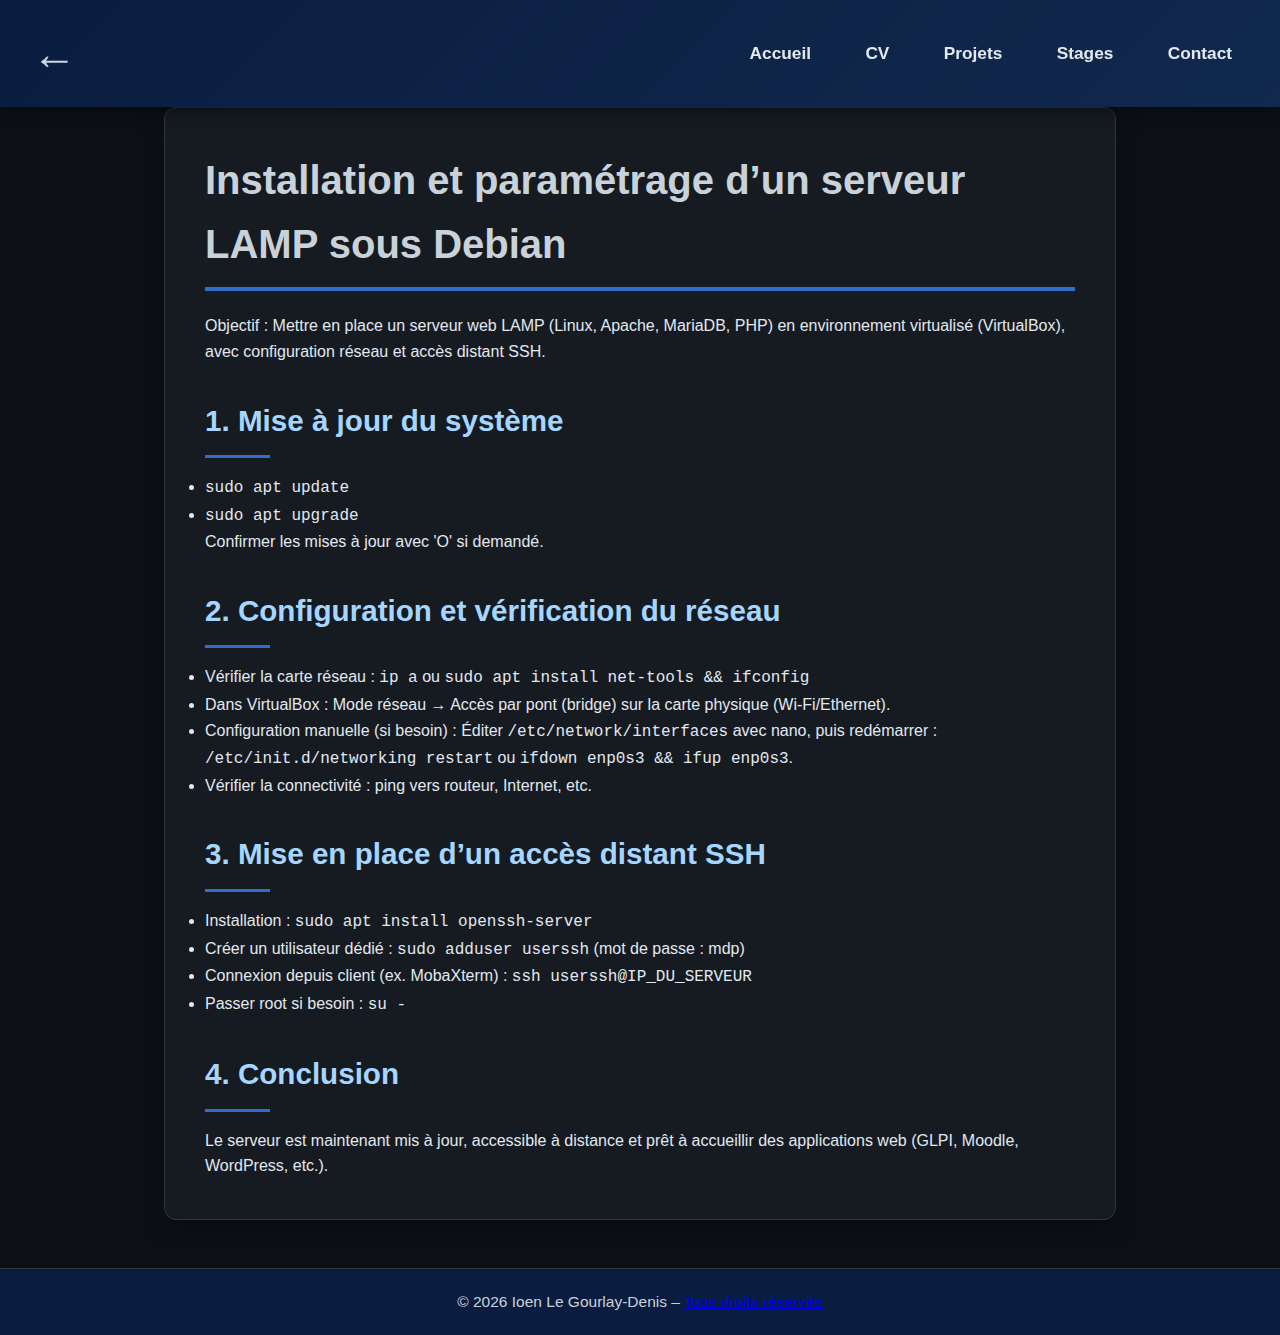
<file: projet-serveur-lamp.html>
<!DOCTYPE html>
<html lang="fr">
<head>
    <meta charset="UTF-8">
    <meta name="viewport" content="width=device-width, initial-scale=1.0">
    <title>Serveur LAMP - Ioen Le Gourlay-Denis</title>
    <link rel="stylesheet" href="styles.css">
</head>
<body>
    <header>
		<a href="javascript:history.back()" class="back-arrow" title="Retour à la page précédente">←</a>
		<nav>
			<ul>
				<li><a href="index.html">Accueil</a></li>
				<li><a href="cv.html">CV</a></li>
				<li><a href="projets.html">Projets</a></li>
				<li><a href="stages.html">Stages</a></li>
				<li><a href="contact.html">Contact</a></li>
			</ul>
		</nav>
	</header>
    <main>
        <section id="projet">
            <h1>Installation et paramétrage d’un serveur LAMP sous Debian</h1>
            <p>Objectif : Mettre en place un serveur web LAMP (Linux, Apache, MariaDB, PHP) en environnement virtualisé (VirtualBox), avec configuration réseau et accès distant SSH.</p>
            
            <h2>1. Mise à jour du système</h2>
            <ul>
                <li><code>sudo apt update</code></li>
                <li><code>sudo apt upgrade</code></li>
            </ul>
            <p>Confirmer les mises à jour avec 'O' si demandé.</p>
            
            <h2>2. Configuration et vérification du réseau</h2>
            <ul>
                <li>Vérifier la carte réseau : <code>ip a</code> ou <code>sudo apt install net-tools && ifconfig</code></li>
                <li>Dans VirtualBox : Mode réseau → Accès par pont (bridge) sur la carte physique (Wi-Fi/Ethernet).</li>
                <li>Configuration manuelle (si besoin) : Éditer <code>/etc/network/interfaces</code> avec nano, puis redémarrer : <code>/etc/init.d/networking restart</code> ou <code>ifdown enp0s3 && ifup enp0s3</code>.</li>
                <li>Vérifier la connectivité : ping vers routeur, Internet, etc.</li>
            </ul>
            
            <h2>3. Mise en place d’un accès distant SSH</h2>
            <ul>
                <li>Installation : <code>sudo apt install openssh-server</code></li>
                <li>Créer un utilisateur dédié : <code>sudo adduser userssh</code> (mot de passe : mdp)</li>
                <li>Connexion depuis client (ex. MobaXterm) : <code>ssh userssh@IP_DU_SERVEUR</code></li>
                <li>Passer root si besoin : <code>su -</code></li>
            </ul>
            
            <h2>4. Conclusion</h2>
            <p>Le serveur est maintenant mis à jour, accessible à distance et prêt à accueillir des applications web (GLPI, Moodle, WordPress, etc.).</p>
            
            <!-- Ajoute tes captures d'écran ici -->
            <!-- <img src="images/lamp-etape1.png" alt="Configuration réseau"> -->
            <!-- <img src="images/lamp-etape2.png" alt="SSH connexion"> -->
            <!-- etc. -->
        </section>
    </main>
    <footer>
		<p>© 2026 Ioen Le Gourlay-Denis – <a href="mentions-legales.html">Tous droits réservés</a></p>
	</footer>
</body>
</html>
</file>
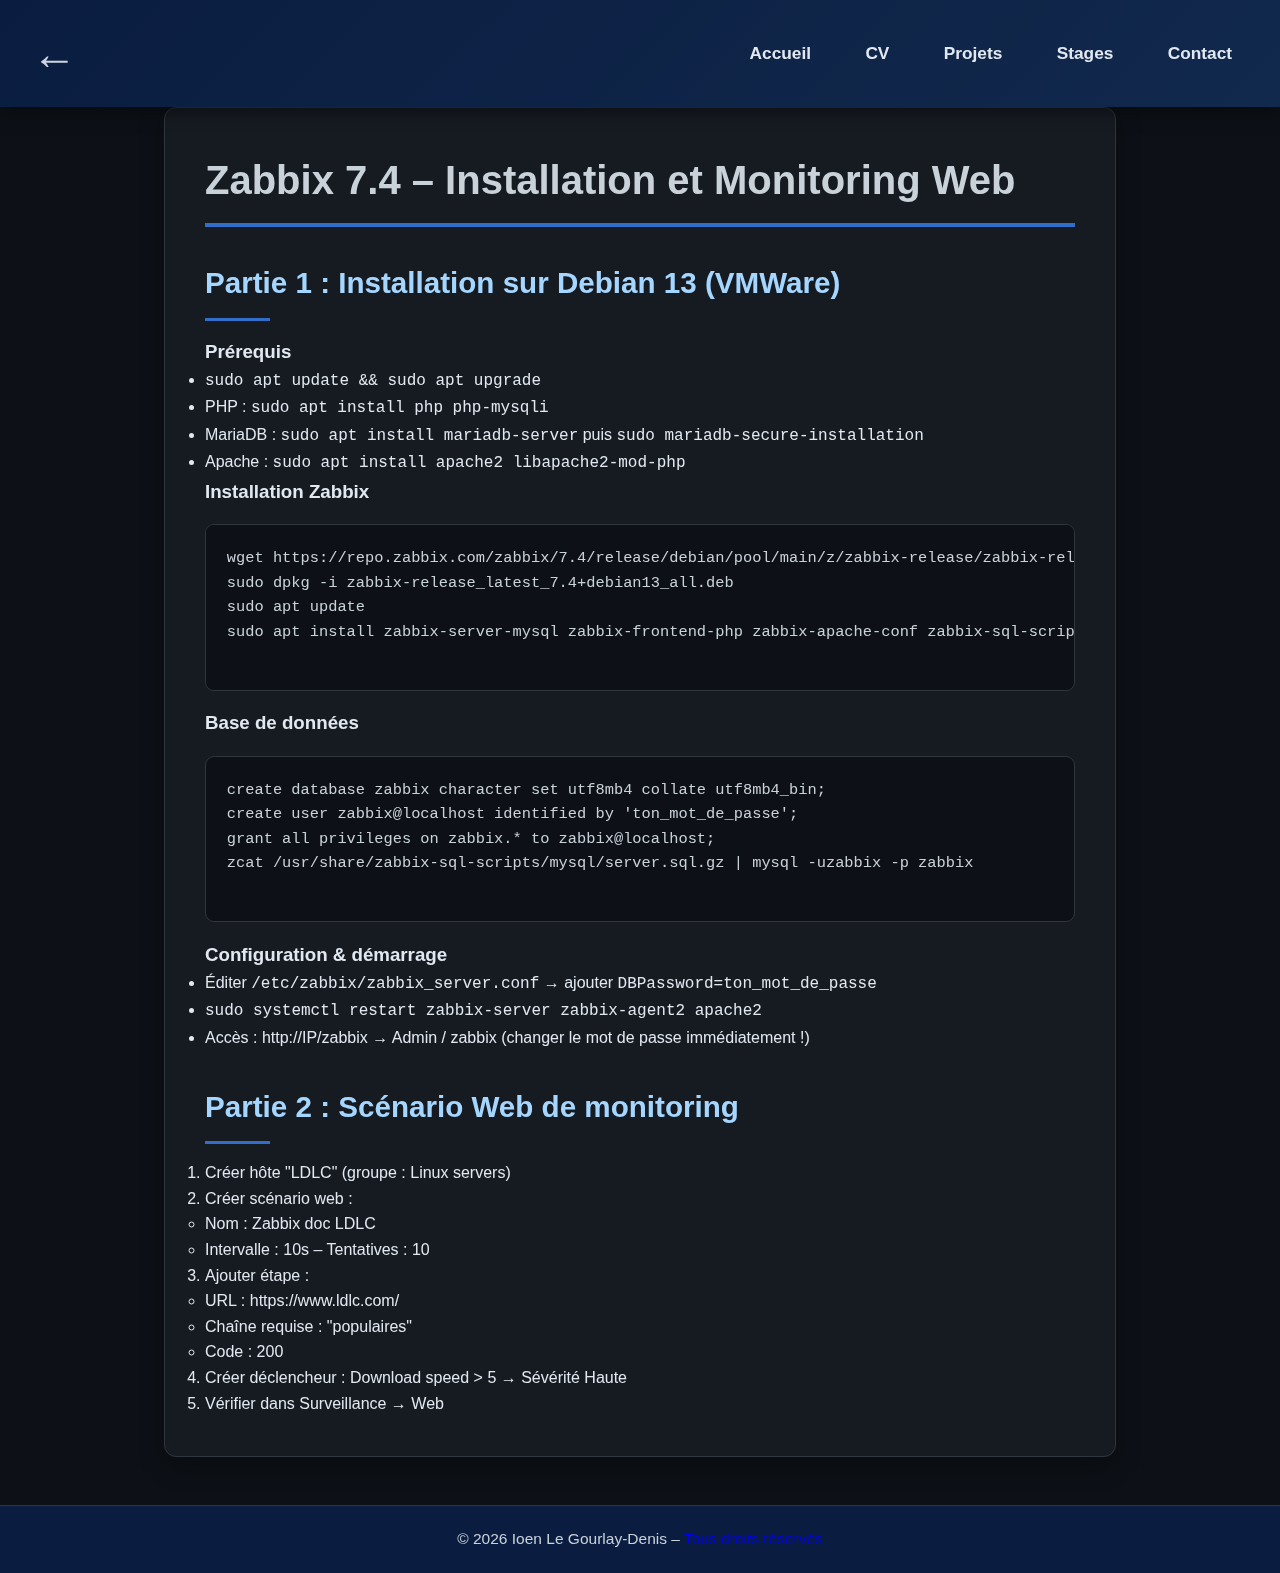
<file: projet-zabbix.html>
<!DOCTYPE html>
<html lang="fr">
<head>
    <meta charset="UTF-8">
    <meta name="viewport" content="width=device-width, initial-scale=1.0">
    <title>Zabbix - Installation & Monitoring - Ioen Le Gourlay-Denis</title>
    <link rel="stylesheet" href="styles.css">
</head>
<body>
	<header>
		<a href="javascript:history.back()" class="back-arrow" title="Retour à la page précédente">←</a>
		<nav>
			<ul>
				<li><a href="index.html">Accueil</a></li>
				<li><a href="cv.html">CV</a></li>
				<li><a href="projets.html">Projets</a></li>
				<li><a href="stages.html">Stages</a></li>
				<li><a href="contact.html">Contact</a></li>
			</ul>
		</nav>
	</header>
    <main>
        <section id="projet">
            <h1>Zabbix 7.4 – Installation et Monitoring Web</h1>

            <h2>Partie 1 : Installation sur Debian 13 (VMWare)</h2>
            <h3>Prérequis</h3>
            <ul>
                <li><code>sudo apt update && sudo apt upgrade</code></li>
                <li>PHP : <code>sudo apt install php php-mysqli</code></li>
                <li>MariaDB : <code>sudo apt install mariadb-server</code> puis <code>sudo mariadb-secure-installation</code></li>
                <li>Apache : <code>sudo apt install apache2 libapache2-mod-php</code></li>
            </ul>

            <h3>Installation Zabbix</h3>
            <pre>
wget https://repo.zabbix.com/zabbix/7.4/release/debian/pool/main/z/zabbix-release/zabbix-release_latest_7.4+debian13_all.deb
sudo dpkg -i zabbix-release_latest_7.4+debian13_all.deb
sudo apt update
sudo apt install zabbix-server-mysql zabbix-frontend-php zabbix-apache-conf zabbix-sql-scripts zabbix-agent2
            </pre>

            <h3>Base de données</h3>
            <pre>
create database zabbix character set utf8mb4 collate utf8mb4_bin;
create user zabbix@localhost identified by 'ton_mot_de_passe';
grant all privileges on zabbix.* to zabbix@localhost;
zcat /usr/share/zabbix-sql-scripts/mysql/server.sql.gz | mysql -uzabbix -p zabbix
            </pre>

            <h3>Configuration & démarrage</h3>
            <ul>
                <li>Éditer <code>/etc/zabbix/zabbix_server.conf</code> → ajouter <code>DBPassword=ton_mot_de_passe</code></li>
                <li><code>sudo systemctl restart zabbix-server zabbix-agent2 apache2</code></li>
                <li>Accès : http://IP/zabbix → Admin / zabbix (changer le mot de passe immédiatement !)</li>
            </ul>

            <h2>Partie 2 : Scénario Web de monitoring</h2>
            <ol>
                <li>Créer hôte "LDLC" (groupe : Linux servers)</li>
                <li>Créer scénario web :
                    <ul>
                        <li>Nom : Zabbix doc LDLC</li>
                        <li>Intervalle : 10s – Tentatives : 10</li>
                    </ul>
                </li>
                <li>Ajouter étape :
                    <ul>
                        <li>URL : https://www.ldlc.com/</li>
                        <li>Chaîne requise : "populaires"</li>
                        <li>Code : 200</li>
                    </ul>
                </li>
                <li>Créer déclencheur : Download speed > 5 → Sévérité Haute</li>
                <li>Vérifier dans Surveillance → Web</li>
            </ol>

            <!-- Ajoute tes captures ici -->
        </section>
    </main>
    <footer>
		<p>© 2026 Ioen Le Gourlay-Denis – <a href="mentions-legales.html">Tous droits réservés</a></p>
	</footer>
</body>
</html>
</file>
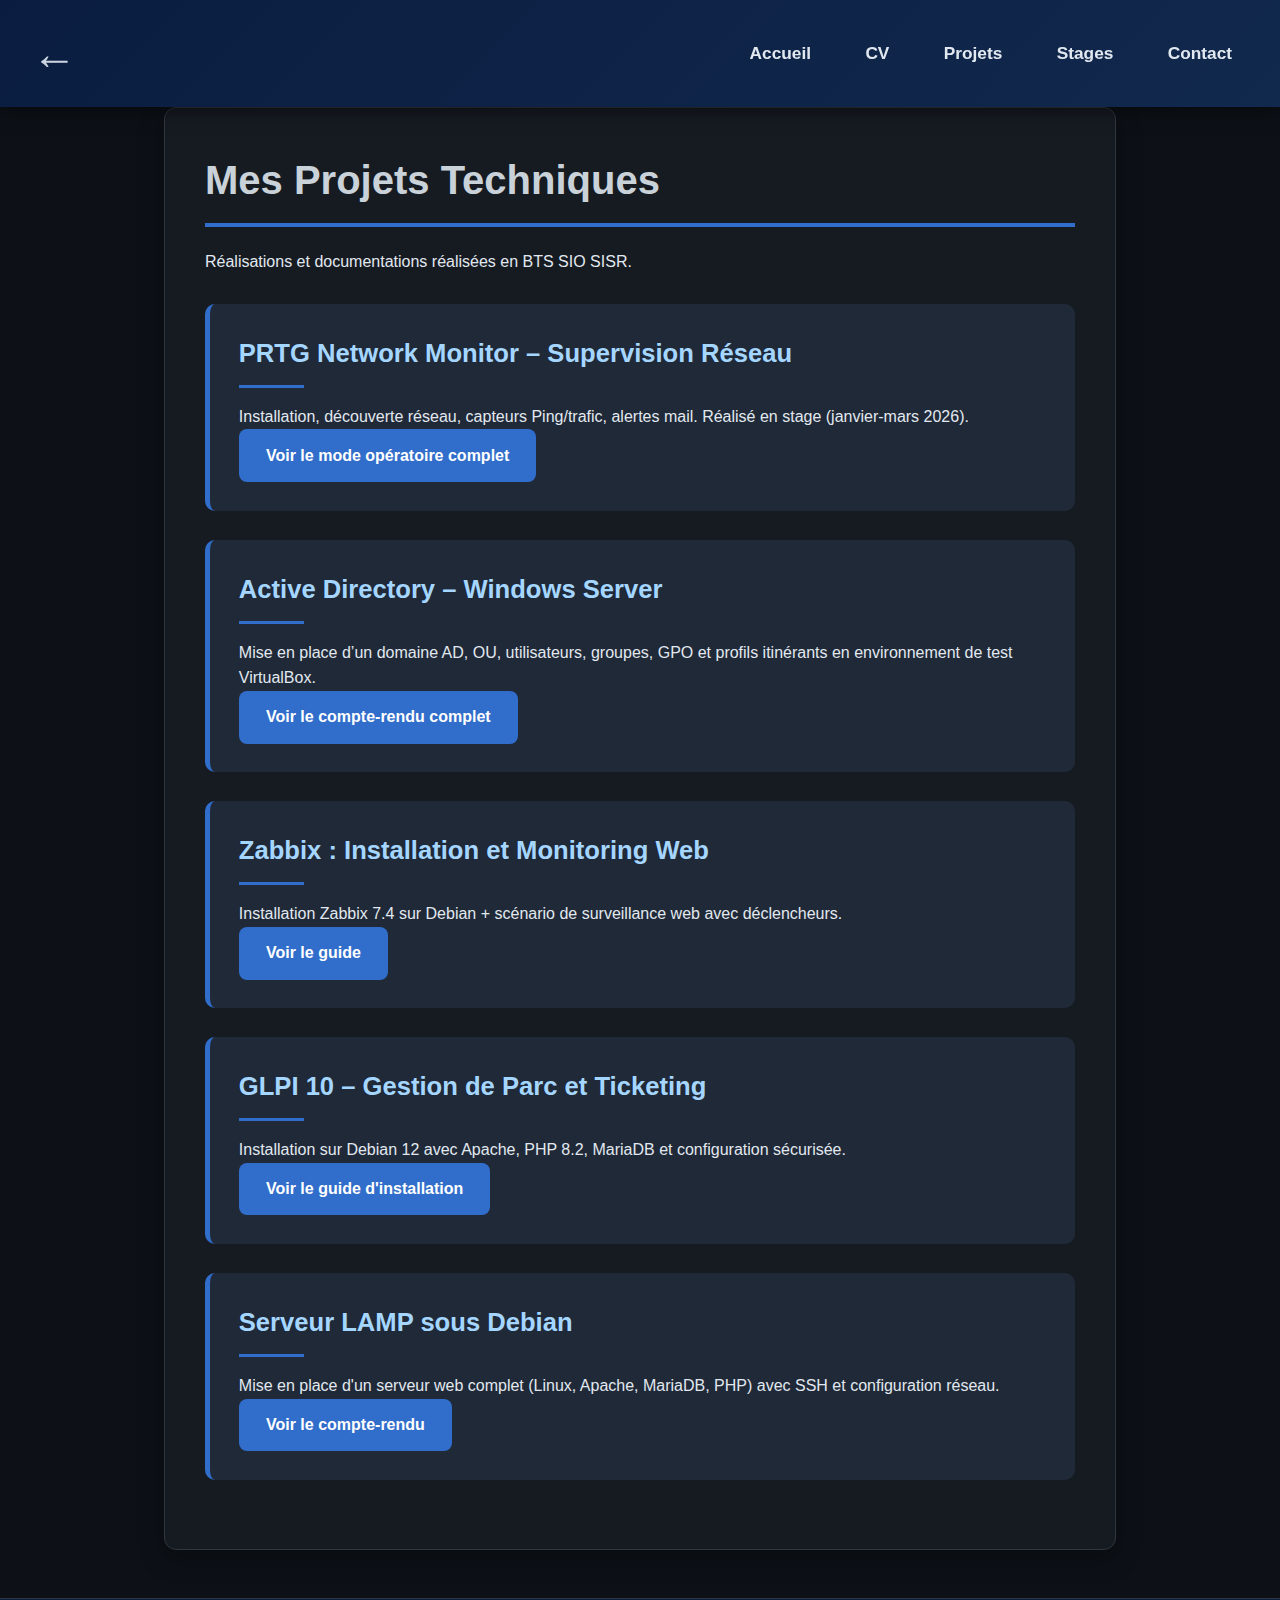
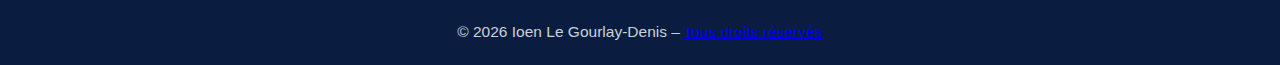
<file: projets.html>
<!DOCTYPE html>
<html lang="fr">
<head>
    <meta charset="UTF-8">
    <meta name="viewport" content="width=device-width, initial-scale=1.0">
    <title>Projets - Ioen Le Gourlay-Denis</title>
    <link rel="stylesheet" href="styles.css">
</head>
<body>
    <header>
        <a href="javascript:history.back()" class="back-arrow" title="Retour à la page précédente">←</a>
        <nav>
            <ul>
                <li><a href="index.html">Accueil</a></li>
                <li><a href="cv.html">CV</a></li>
                <li><a href="projets.html">Projets</a></li>
                <li><a href="stages.html">Stages</a></li>
                <li><a href="contact.html">Contact</a></li>
            </ul>
        </nav>
    </header>

    <main>
        <section id="projets">
            <h1>Mes Projets Techniques</h1>
            <p>Réalisations et documentations réalisées en BTS SIO SISR.</p>

            <div class="projet">
                <h2>PRTG Network Monitor – Supervision Réseau</h2>
                <p>Installation, découverte réseau, capteurs Ping/trafic, alertes mail. Réalisé en stage (janvier-mars 2026).</p>
                <a href="projet-prtg.html" class="btn">Voir le mode opératoire complet</a>
            </div>

            <div class="projet">
                <h2>Active Directory – Windows Server</h2>
                <p>Mise en place d’un domaine AD, OU, utilisateurs, groupes, GPO et profils itinérants en environnement de test VirtualBox.</p>
                <a href="projet-active-directory.html" class="btn">Voir le compte-rendu complet</a>
            </div>

            <div class="projet">
                <h2>Zabbix : Installation et Monitoring Web</h2>
                <p>Installation Zabbix 7.4 sur Debian + scénario de surveillance web avec déclencheurs.</p>
                <a href="projet-zabbix.html" class="btn">Voir le guide</a>
            </div>

            <div class="projet">
                <h2>GLPI 10 – Gestion de Parc et Ticketing</h2>
                <p>Installation sur Debian 12 avec Apache, PHP 8.2, MariaDB et configuration sécurisée.</p>
                <a href="projet-glpi.html" class="btn">Voir le guide d'installation</a>
            </div>

            <div class="projet">
                <h2>Serveur LAMP sous Debian</h2>
                <p>Mise en place d'un serveur web complet (Linux, Apache, MariaDB, PHP) avec SSH et configuration réseau.</p>
                <a href="projet-serveur-lamp.html" class="btn">Voir le compte-rendu</a>
            </div>
        </section>
    </main>

    <footer>
		<p>© 2026 Ioen
		Le Gourlay-Denis – <a href="mentions-legales.html">Tous droits réservés</a></p>
	</footer>
</body>
</html>
</file>
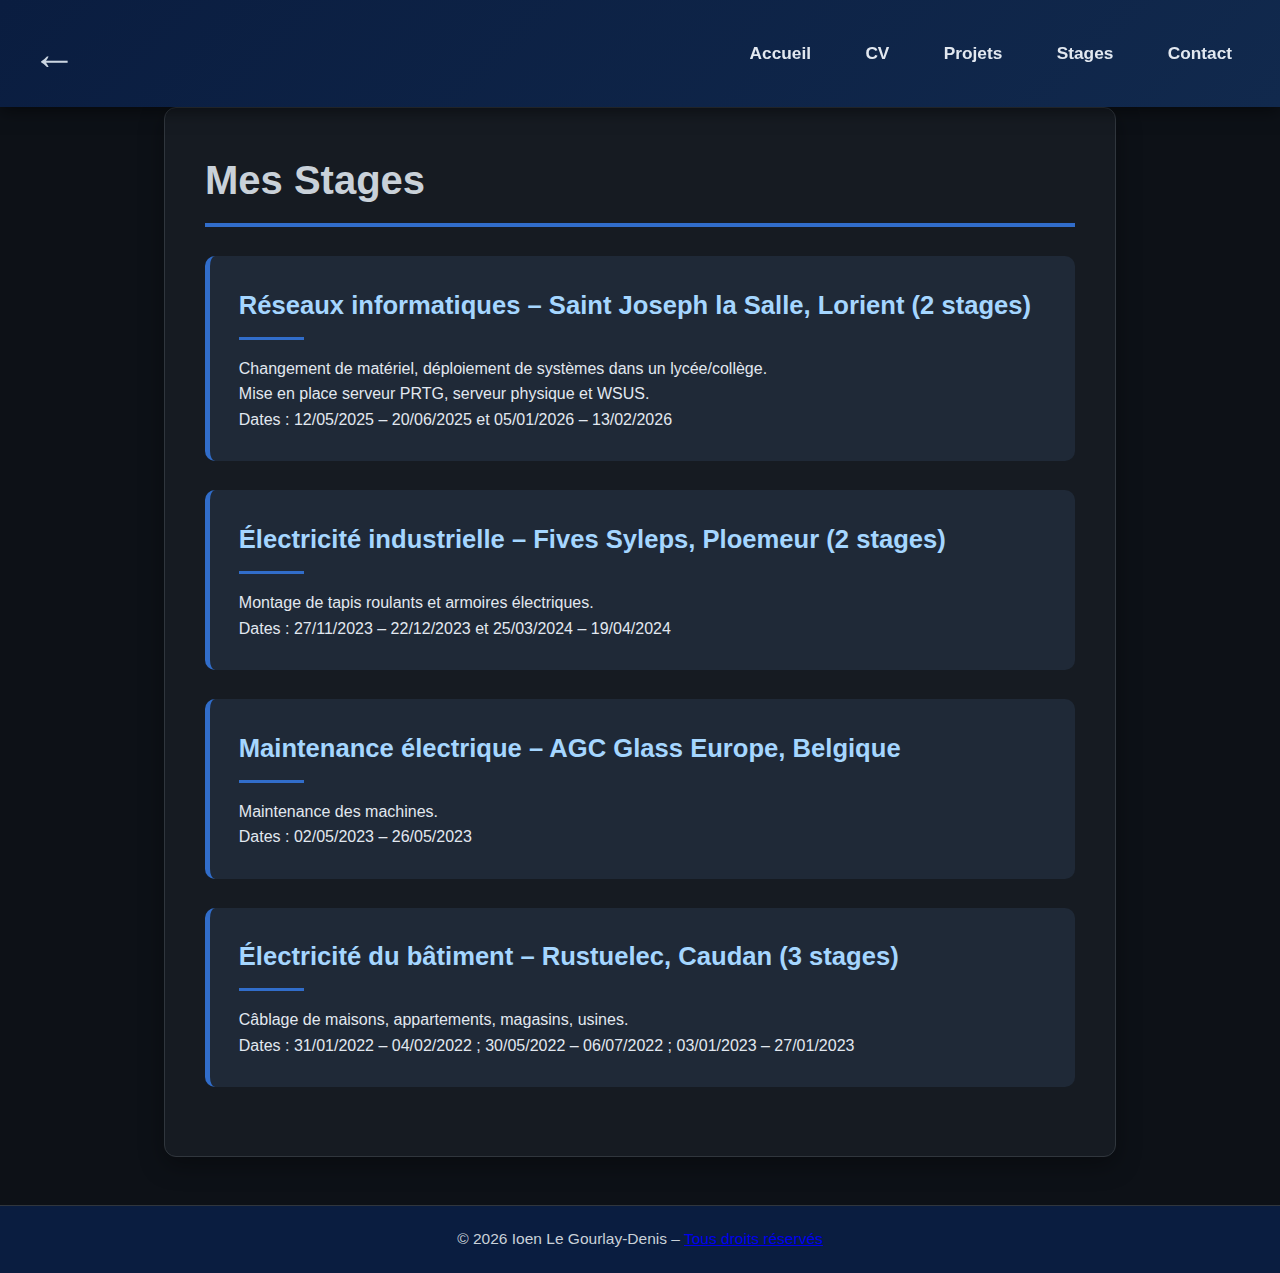
<file: stages.html>
<!DOCTYPE html>
<html lang="fr">
<head>
    <meta charset="UTF-8">
    <meta name="viewport" content="width=device-width, initial-scale=1.0">
    <title>Stages - Ioen Le Gourlay-Denis</title>
    <link rel="stylesheet" href="styles.css">
</head>
<body>
    <header>
		<a href="javascript:history.back()" class="back-arrow" title="Retour à la page précédente">←</a>
		<nav>
			<ul>
				<li><a href="index.html">Accueil</a></li>
				<li><a href="cv.html">CV</a></li>
				<li><a href="projets.html">Projets</a></li>
				<li><a href="stages.html">Stages</a></li>
				<li><a href="contact.html">Contact</a></li>
			</ul>
		</nav>
	</header>
    <main>
        <section id="stages">
            <h1>Mes Stages</h1>

            <div class="stage">
                <h2>Réseaux informatiques – Saint Joseph la Salle, Lorient (2 stages)</h2>
                <p>Changement de matériel, déploiement de systèmes dans un lycée/collège.<br>Mise en place serveur PRTG, serveur physique et WSUS.</p>
                <p>Dates : 12/05/2025 – 20/06/2025 et 05/01/2026 – 13/02/2026</p>
            </div>

            <div class="stage">
                <h2>Électricité industrielle – Fives Syleps, Ploemeur (2 stages)</h2>
                <p>Montage de tapis roulants et armoires électriques.</p>
                <p>Dates : 27/11/2023 – 22/12/2023 et 25/03/2024 – 19/04/2024</p>
            </div>

            <div class="stage">
                <h2>Maintenance électrique – AGC Glass Europe, Belgique</h2>
                <p>Maintenance des machines.</p>
                <p>Dates : 02/05/2023 – 26/05/2023</p>
            </div>

            <div class="stage">
                <h2>Électricité du bâtiment – Rustuelec, Caudan (3 stages)</h2>
                <p>Câblage de maisons, appartements, magasins, usines.</p>
                <p>Dates : 31/01/2022 – 04/02/2022 ; 30/05/2022 – 06/07/2022 ; 03/01/2023 – 27/01/2023</p>
            </div>
        </section>
    </main>
    <footer>
		<p>© 2026 Ioen Le Gourlay-Denis – <a href="mentions-legales.html">Tous droits réservés</a></p>
	</footer>
</body>

</html>
</file>
<file: styles.css>
/* styles.css - Portfolio Ioen Le Gourlay-Denis - BTS SIO SISR */
/* Version DARK MODE - février 2026 - Page d'accueil plein écran */

* {
    margin: 0;
    padding: 0;
    box-sizing: border-box;
}

html {
    height: 100%;
}

body {
    font-family: 'Segoe UI', Tahoma, Geneva, Verdana, sans-serif;
    background-color: #0d1117;          /* GitHub-like dark fond */
    color: #e2e8f0;                     /* texte principal clair */
    line-height: 1.6;
    min-height: 100vh;
    margin: 0;
    padding: 0;
    display: flex;
    flex-direction: column;
}

/* Barre du haut – version plus sombre */
header {
    background: linear-gradient(135deg, #0a1d40 0%, #11294d 100%);
    padding: 1.1rem 2rem;
    position: sticky;
    top: 0;
    z-index: 100;
    box-shadow: 0 4px 16px rgba(0, 0, 0, 0.5);
    display: flex;
    align-items: center;
    justify-content: space-between;
    flex-shrink: 0;                     /* le header ne rétrécit pas */
}

/* Flèche retour */
.back-arrow {
    font-size: 2.8rem;
    color: #cbd5e1;
    text-decoration: none;
    font-weight: bold;
    transition: all 0.3s ease;
}

.back-arrow:hover {
    color: #93c5fd;
    transform: scale(1.15);
}

/* Menu */
nav {
    display: flex;
    justify-content: flex-end;
}

nav ul {
    display: flex;
    gap: 1.4rem;
    list-style: none;
}

nav ul li a {
    color: #e2e8f0;
    text-decoration: none;
    font-weight: 600;
    font-size: 1.08rem;
    padding: 0.55rem 1rem;
    border-radius: 6px;
    transition: all 0.3s ease;
}

nav ul li a:hover,
nav ul li a.active {
    background: rgba(255, 255, 255, 0.08);
    transform: translateY(-2px);
}

/* Contenu principal → prend tout l'espace restant */
main {
    flex: 1 0 auto;                     /* grandit pour remplir l'écran */
    max-width: 1000px;
    margin: 0 auto;
    padding: 0 1.5rem;
    width: 100%;
}

/* Hero - Page d'accueil → plein écran */
.hero {
    min-height: 100vh;                  /* minimum = hauteur complète de l'écran */
    display: flex;
    flex-direction: column;
    justify-content: center;            /* centre verticalement */
    align-items: center;                /* centre horizontalement */
    text-align: center;
    background: #161b22;
    padding: 5rem 2rem 6rem;            /* espace respirant en haut/bas */
    border-radius: 12px;
    margin: 1rem auto;                  /* petite marge pour ne pas coller aux bords */
    border: 1px solid #30363d;
    max-width: 1000px;
    width: 90%;                         /* ou 100% si tu veux vraiment tout prendre */
    box-sizing: border-box;
}

.hero-content {
    max-width: 800px;
    width: 100%;
}

.profile-photo {
    width: 160px;
    height: 160px;
    border-radius: 50%;
    object-fit: cover;
    border: 4px solid #316dca;
    margin-bottom: 2rem;
    box-shadow: 0 8px 25px rgba(49, 109, 202, 0.25);
}

.hero h1 {
    font-size: 3.2rem;
    margin-bottom: 0.5rem;
    color: #c9d1d9;
}

.hero h2 {
    font-size: 2.2rem;
    color: #a5d6ff;
    margin-bottom: 1rem;
}

.tagline {
    font-size: 1.4rem;
    color: #8b9ec7;
    margin-bottom: 2.5rem;
}

.bio {
    font-size: 1.15rem;
    color: #a0aec0;
    margin-bottom: 3rem;
    line-height: 1.7;
}

.bio p {
    margin: 1.2rem 0;
}

/* Styles généraux des sections (pour les autres pages) */
section {
    background: #161b22;
    padding: 2.5rem;
    border-radius: 12px;
    box-shadow: 0 8px 24px rgba(0, 0, 0, 0.35);
    margin-bottom: 3rem;
    border: 1px solid #30363d;
}

h1 {
    color: #c9d1d9;
    font-size: 2.5rem;
    margin-bottom: 1.4rem;
    padding-bottom: 0.7rem;
    border-bottom: 4px solid #316dca;
}

h2 {
    color: #a5d6ff;
    font-size: 1.85rem;
    margin: 2rem 0 1rem;
    position: relative;
}

h2::after {
    content: '';
    display: block;
    width: 65px;
    height: 3px;
    background: #316dca;
    margin-top: 0.7rem;
}

.btn {
    display: inline-block;
    background: #316dca;
    color: white;
    padding: 0.85rem 1.7rem;
    text-decoration: none;
    border-radius: 8px;
    font-weight: 600;
    transition: all 0.3s ease;
}

.btn:hover {
    background: #388bfd;
    transform: translateY(-3px);
    box-shadow: 0 10px 20px rgba(49, 109, 202, 0.4);
}

.btn-group {
    text-align: center;
    margin: 2rem 0;
}

/* Styles CV (inchangé) */
.cv-header {
    text-align: center;
    padding-bottom: 2.2rem;
    border-bottom: 3px solid #316dca;
    margin-bottom: 2.5rem;
}

.cv-header h1 {
    font-size: 2.9rem;
    margin-bottom: 0.5rem;
    border: none;
}

.cv-header p {
    font-size: 1.12rem;
    margin: 0.5rem 0;
    color: #a0aec0;
}

.cv-block {
    margin: 2rem 0;
    padding-bottom: 1.5rem;
    border-bottom: 1px solid #30363d;
}

.cv-block:last-child {
    border-bottom: none;
}

.cv-block ul {
    list-style: none;
    padding-left: 0;
}

.cv-block ul li {
    margin: 0.9rem 0;
    padding-left: 1.8rem;
    position: relative;
}

.cv-block ul li::before {
    content: "•";
    color: #58a6ff;
    position: absolute;
    left: 0;
    font-size: 1.5rem;
}

/* Projets / Stages */
.projet, .stage {
    background: #1f2937;
    padding: 1.8rem;
    border-radius: 10px;
    margin: 1.8rem 0;
    border-left: 5px solid #316dca;
}

.projet h2, .stage h2 {
    margin-top: 0;
    font-size: 1.6rem;
}

/* Blocs code */
pre {
    background: #0d1117;
    color: #c9d1d9;
    padding: 1.3rem;
    border-radius: 9px;
    overflow-x: auto;
    font-size: 0.96rem;
    margin: 1.1rem 0;
    border: 1px solid #30363d;
}

code {
    font-family: 'Consolas', 'Courier New', monospace;
}

/* Images */
img {
    max-width: 100%;
    border-radius: 9px;
    margin: 1.4rem 0;
    box-shadow: 0 5px 15px rgba(0,0,0,0.5);
}

/* Footer */
footer {
    background: #0a1d40;
    color: #c9d1d9;
    text-align: center;
    padding: 1.3rem;
    margin-top: auto;                   /* pousse le footer en bas */
    font-size: 0.97rem;
    border-top: 1px solid #30363d;
}

/* Responsive */
@media (max-width: 900px) {
    header {
        flex-direction: column;
        padding: 1.2rem;
    }
    .back-arrow {
        margin-bottom: 1rem;
        font-size: 2.6rem;
        align-self: flex-start;
    }
    nav ul {
        flex-wrap: wrap;
        justify-content: center;
        gap: 1.2rem;
    }
    main {
        padding: 1rem;
    }
    section, .hero {
        padding: 2rem;
    }
}

@media (max-width: 768px) {
    .hero {
        padding: 4rem 1.5rem 5rem;
    }
    .hero h1 {
        font-size: 2.6rem;
    }
    .profile-photo {
        width: 140px;
        height: 140px;
    }
}

@media (max-width: 500px) {
    .btn {
        display: block;
        margin: 0.8rem auto;
        width: 90%;
        text-align: center;
    }
    nav ul li a {
        font-size: 1rem;
        padding: 0.5rem 0.9rem;
    }
}
</file>
